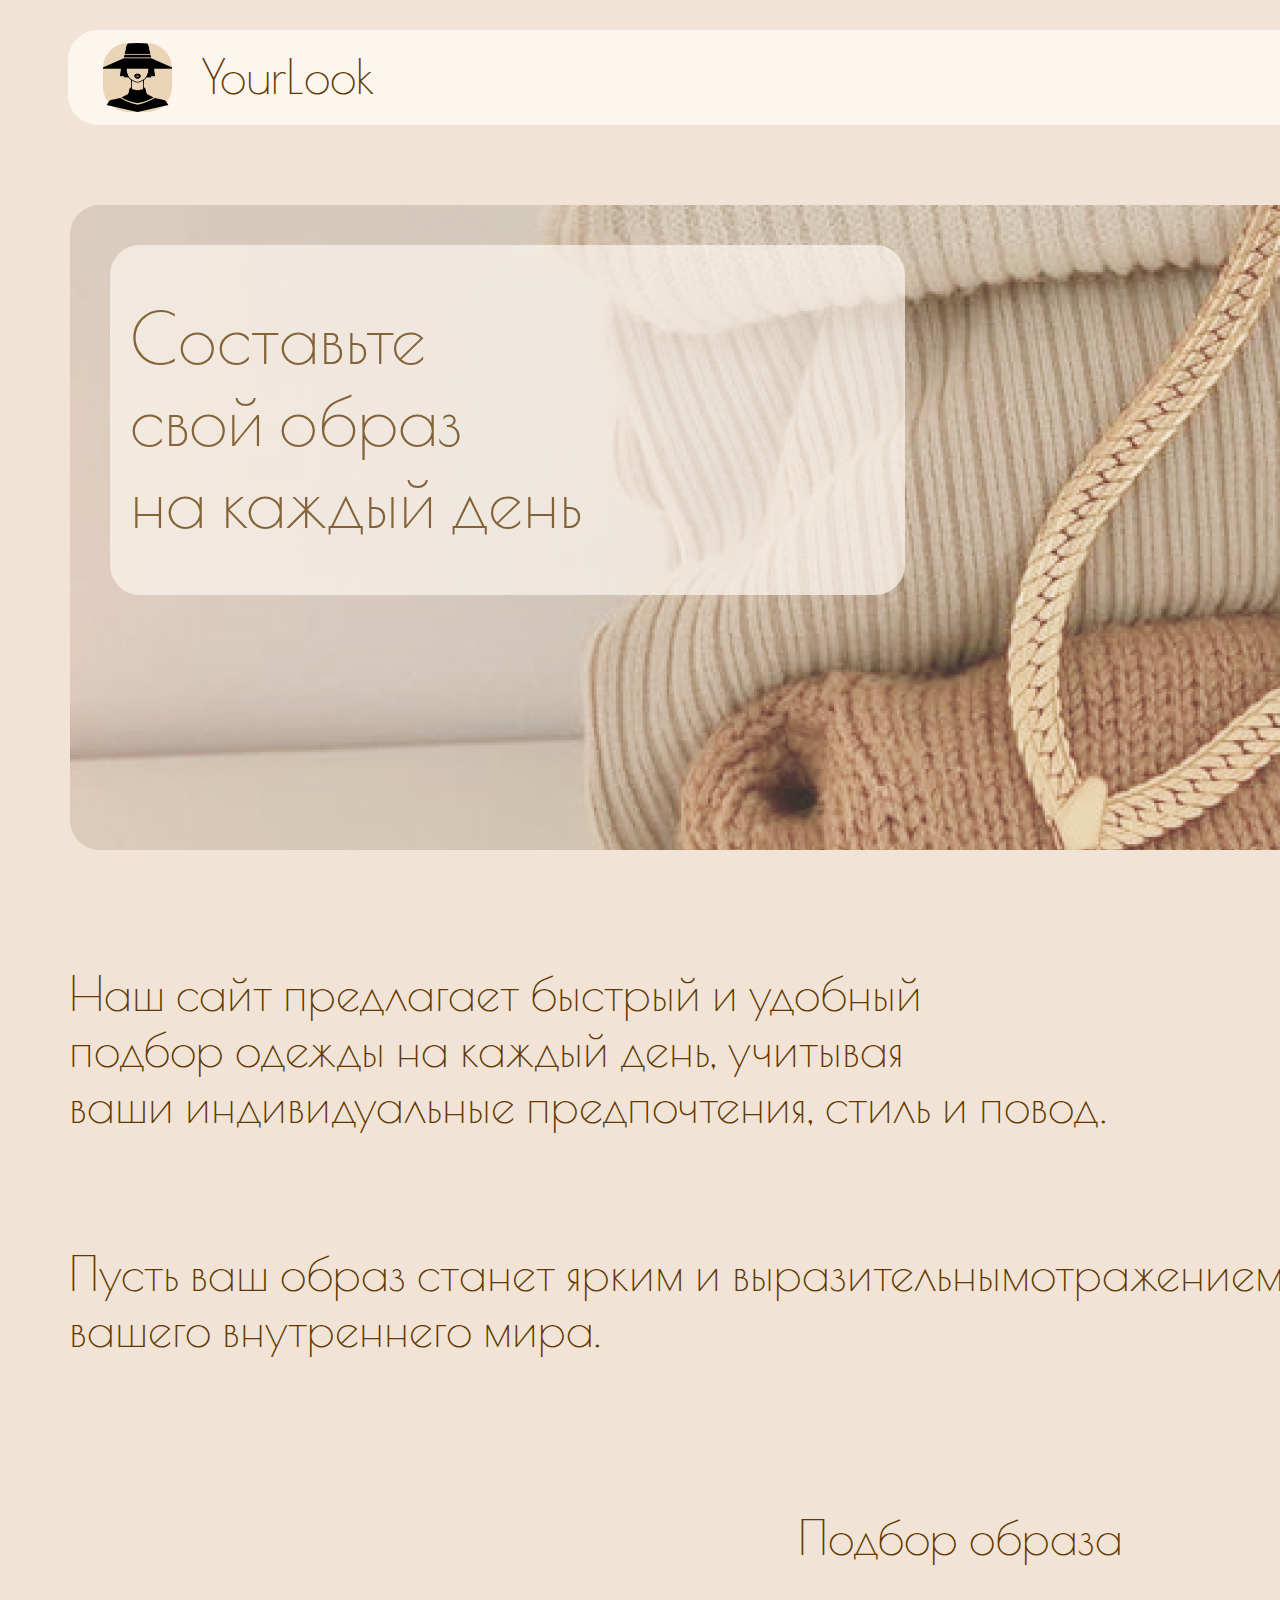
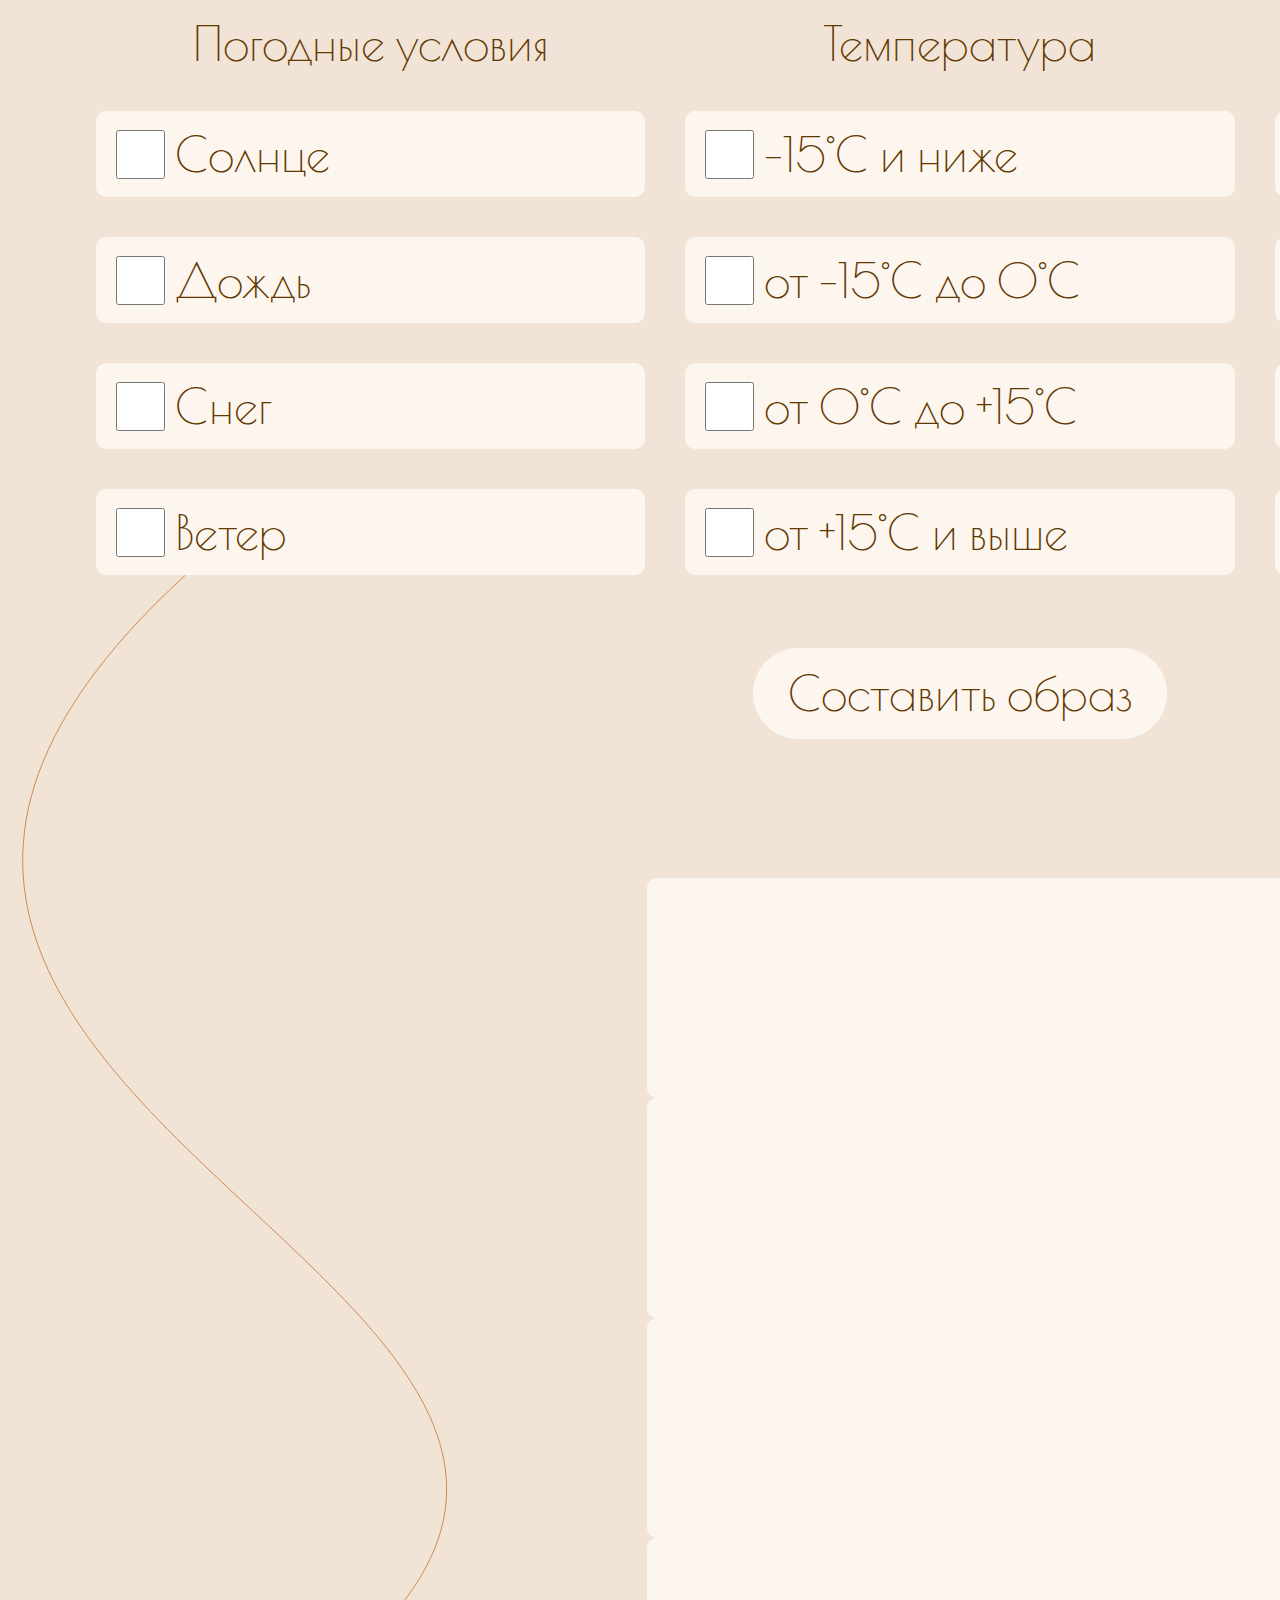
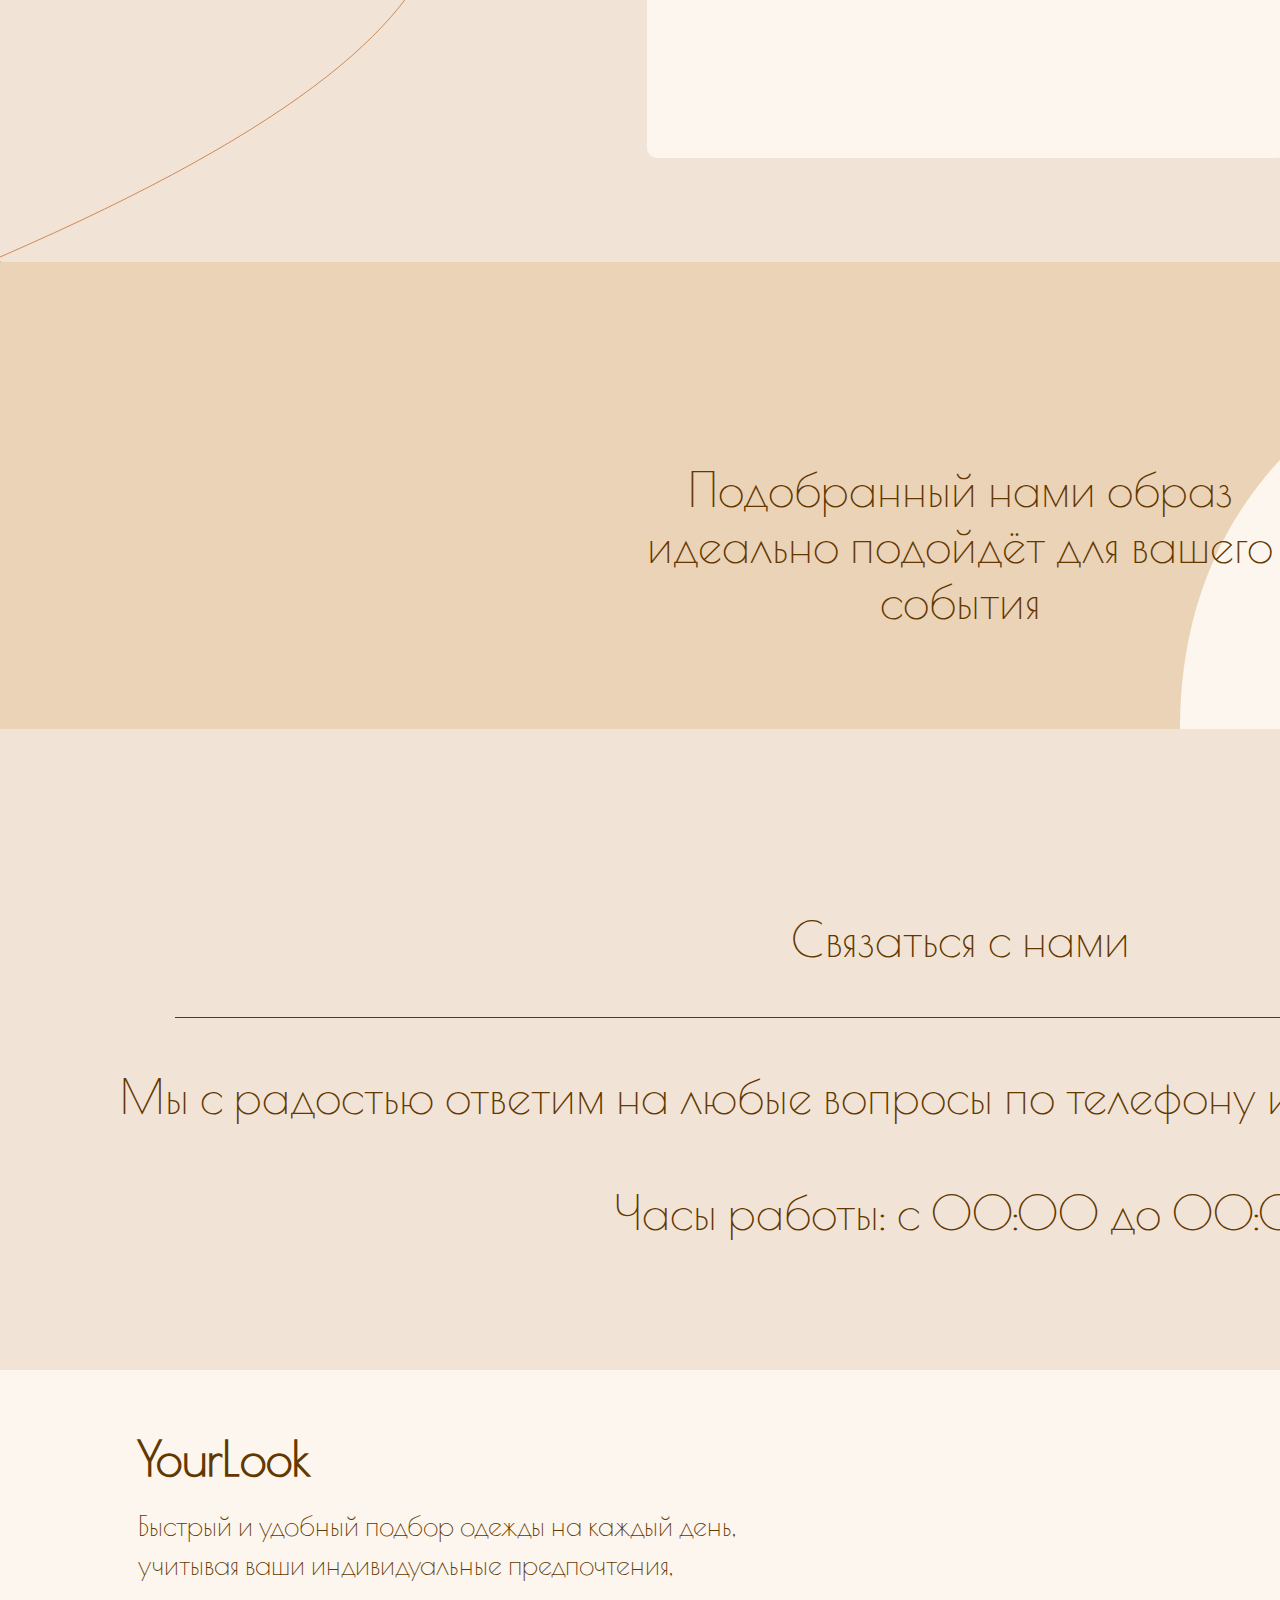
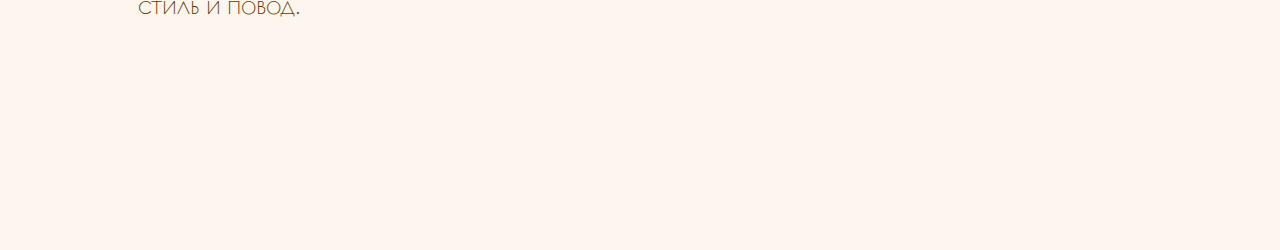
<file: index.html>
<!DOCTYPE html>
<html lang="ru">
<link href="https://fonts.googleapis.com/css2?family=Poiret+One:wght@400;700&display=swap" rel="stylesheet">
    <style>
      body {
         font-family: 'Poiret One', sans-serif;
     }
    </style>

<head>
    <meta charset="UTF-8">
    <meta name="viewport" content="width=device-width, initial-scale=1.0">
    <link rel="stylesheet" href="./index.css">
    <title>На каждый день</title>
</head>

<body>
    
    <div class="wrapper">
        <header class="header">
            <div class="left">
                <div class="square">
                    <img src="./moda.png" alt="Фото" height="69px" width="69px">
                </div>
                <div style="font-family: Poiret One, sans-serif; font-size: 48px; text-align: center; color: #633800; margin-top: 5px;">
                    <a href="index.html" style="text-decoration: none; color: #633800;">YourLook</a>
                </div>
            </div>
            
            <div class="right">
                <div class="image-container1" onclick="location.href='profile.html'">
                    <div class="rounded-rectangle">
                        <div style="font-family: Poiret One, sans-serif; font-size: 36px; text-align: center; color: #633800;">
                            <p>Профиль</p>
                        </div>
                    </div>
                </div>
            </div>
        </header>
        <div class="image-container2">
            <img class="photo" src="./glavnaya.png" alt="Фото">
            <div class="text-rectangle">
                <div style="white-space: pre-wrap; font-family: Poiret One, sans-serif; font-size: 70px; text-align: left; color: #633800;">
                    <p>Составьте<br>свой образ<br>на каждый день</p>
                </div>
            </div>
        </div>
        <header class="element">
            <div class="container">
                <div class="text" style="white-space: pre-wrap; font-family: Poiret One, sans-serif; font-size: 48px; text-align: left; color: #633800;">
                    <p>Наш сайт предлагает быстрый и удобный<br>подбор одежды на каждый день, учитывая<br>ваши индивидуальные предпочтения, стиль и повод.</p>
                    <p>Пусть ваш образ станет ярким и выразительным<r></r>отражением вашего внутреннего мира.</p>
                </div>
                <div class="image">
                    <img src="./veshalka.svg" alt="Фото" />
                </div>
            </div>
        </header>
        <div class="text_cen" style="white-space: pre-wrap; font-family: Poiret One, sans-serif; font-size: 48px; text-align: left; color: #633800;margin-bottom: 50px;">
            <p>Подбор образа</p>
        </div>
        <div class="container_tab">
            <div class="grid-container">
                <div class="grid-header">Погодные условия</div>
                <div class="grid-header">Температура</div>
                <div class="grid-header">Стиль</div>
                <div class="grid-item"> <input class="app__list-checkbox" type="checkbox">Солнце</div>
                <div class="grid-item"> <input class="app__list-checkbox" type="checkbox">-15°C и ниже</div>
                <div class="grid-item"> <input class="app__list-checkbox" type="checkbox">Спортивный</div>
                <div class="grid-item"> <input class="app__list-checkbox" type="checkbox">Дождь</div>
                <div class="grid-item"> <input class="app__list-checkbox" type="checkbox">от -15°C до 0°C</div>
                <div class="grid-item"> <input class="app__list-checkbox" type="checkbox">Классический</div>
                <div class="grid-item"> <input class="app__list-checkbox" type="checkbox">Снег</div>
                <div class="grid-item"> <input class="app__list-checkbox" type="checkbox">от 0°C до +15°C</div>
                <div class="grid-item"> <input class="app__list-checkbox" type="checkbox">Минимализм</div>
                <div class="grid-item"> <input class="app__list-checkbox" type="checkbox">Ветер</div>
                <div class="grid-item"> <input class="app__list-checkbox" type="checkbox">от +15°C и выше</div>
                <div class="grid-item"> <input class="app__list-checkbox" type="checkbox">Современный</div>
            </div>
        </div>

        <div class="container_vek">
            <div class="Vector1"><img src="./Vector 1.svg" alt="Фото" /></div>
            <div class="custom-block" style="white-space: pre-wrap; font-family: Poiret One, sans-serif; font-size: 48px; text-align: left; color: #633800;margin-bottom: 50px;">Составить образ</div>
            <div class="container_vibora">
                <div class="grid-con">
                    <div class="cell"> </div>
                    <div class="cell"> </div>
                    <div class="cell"> </div>
                    <div class="cell"> </div>
                </div>
            </div>
            <div class="Vector2"><img src="./Vector 2.svg" alt="Фото" /></div>
        </div>
        <div class="container-text">
            <img src="./блок с текстом.png" alt="Фото" class="image1" />
            <div class="verh-block">Подобранный нами образ идеально подойдёт для вашего события</div>

        </div>
        <div class="container-svyaz">
            <div class="text-block">Связаться с нами</div>
            <div class="line"></div>
            <div class="text-block">Мы с радостью ответим на любые вопросы по телефону или по электронной почте</div>
            <div class="text-block">Часы работы: с 00:00 до 00:01</div>
        </div>

        <footer class="footer">
            <div class="footer-container">
                <div class="footer-left">
                    <h2 class="footer-logo">YourLook</h2>
                    <p class="footer-description">
                        Быстрый и удобный подбор одежды на каждый день, учитывая ваши индивидуальные предпочтения, стиль и повод.
                    </p>
                </div>
                
                <div class="footer-right">
                    <ul class="footer-links">
                        <li><a href="index.html" class="footer-link">Главная</a></li>
                        <li><a href="clothes.html" class="footer-link">Одежда</a></li>
                        <li><a href="profile.html" class="footer-link">Профиль</a></li>
                        <li><a href="izbrannoe.html" class="footer-link">Избранное</a></li>
                        <li><a href="account.html" class="footer-link">Аккаунт</a></li>
                    </ul>
                </div>
            </div>
        </footer>

        
    </div>
</body>
</html>
</file>
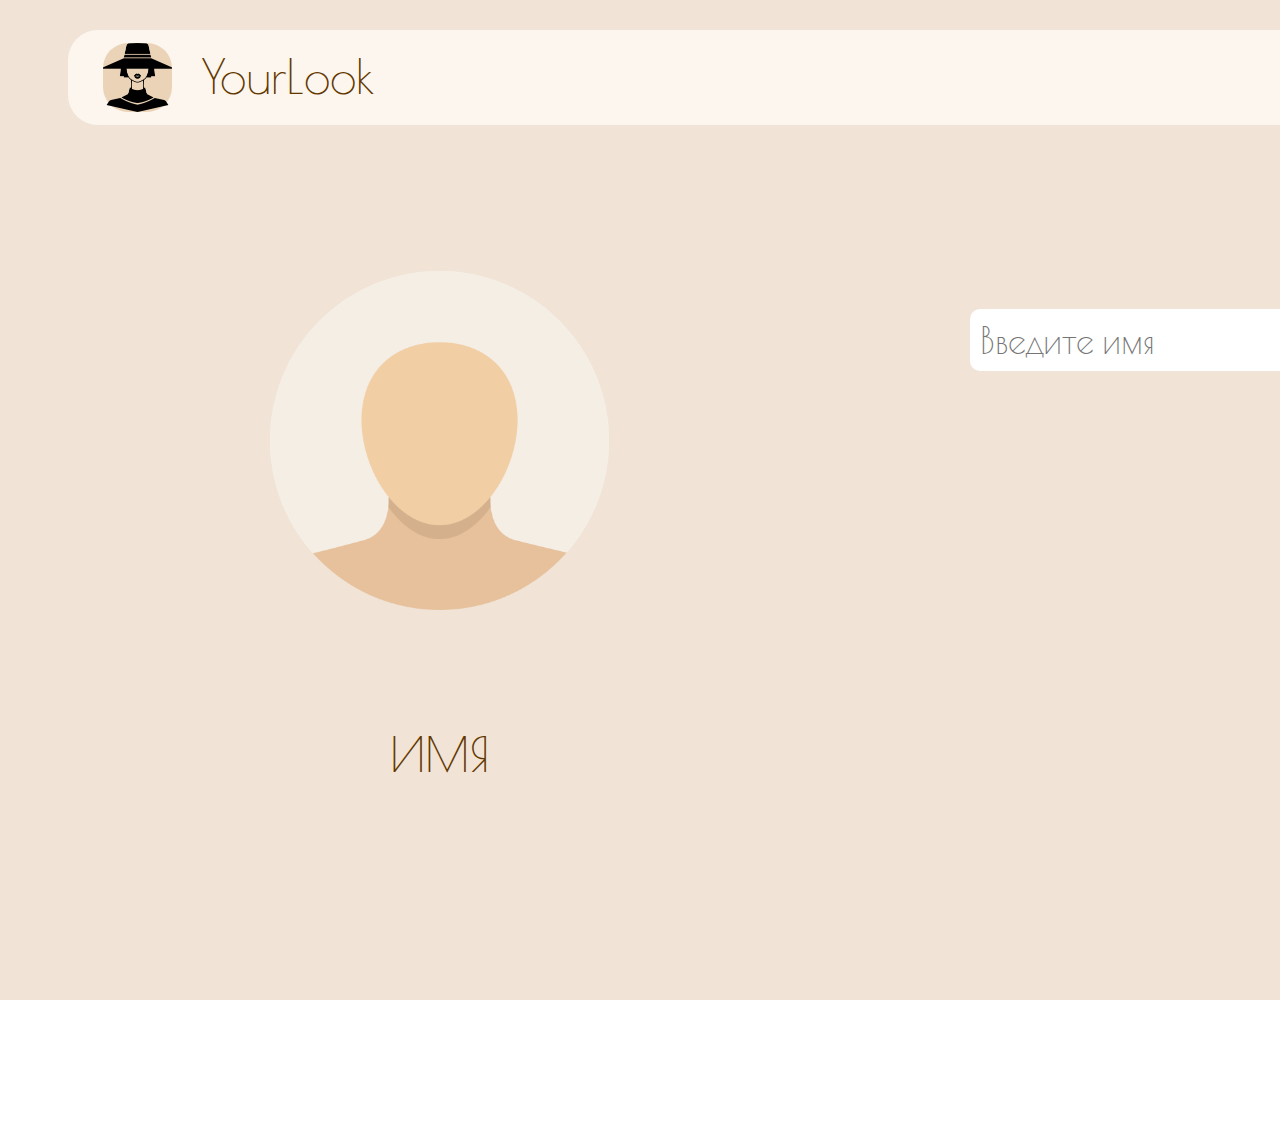
<file: account.html>
<!DOCTYPE html>
<html lang="ru">
<link href="https://fonts.googleapis.com/css2?family=Poiret+One:wght@400;700&display=swap" rel="stylesheet">
    <style>
      body {
         font-family: 'Poiret One', sans-serif;
     }
    </style>

<head>
    <meta charset="UTF-8">
    <meta name="viewport" content="width=device-width, initial-scale=1.0">
    <link rel="stylesheet" href="./account.css">
    <title>На каждый день</title>
</head>

<body>
    
    <div class="wrapper">
        <header class="header">
            <div class="left">
                <div class="square">
                    <img src="./moda.png" alt="Фото" height="69px" width="69px">
                </div>
                <div style="font-family: Poiret One, sans-serif; font-size: 48px; text-align: center; color: #633800; margin-top: 5px;">
                    <a href="index.html" style="text-decoration: none; color: #633800;">YourLook</a>
                </div>
            </div>
            
            <div class="right">
                <div class="image-container1" onclick="location.href='profile.html'">
                    <div class="rounded-rectangle">
                        <div style="font-family: Poiret One, sans-serif; font-size: 36px; text-align: center; color: #633800;">
                            <p>Профиль</p>
                        </div>
                    </div>
                </div>
            </div>
        </header>
        <div class="container-profile">
            <div class="left-pro">
                <div class="circle">
                    <img src="./ava.webp" alt="Фото" width="339px" height="339">
                    <div class="text-pro">
                        <p id="nameDisplay">ИМЯ</p> 
                    </div>
                    
                </div>
            </div>
            <div class="right-pro">
                <div class="app">
                    <div class="app__controls">
                        <input type="text" id="nameInput" class="app__controls-input" placeholder="Введите имя">
                        <button id="saveButton" class="app__controls-button">Сохранить</button>
                    </div>
                </div>
            </div>
        </div>
    </div>
</body>
</html>
</file>
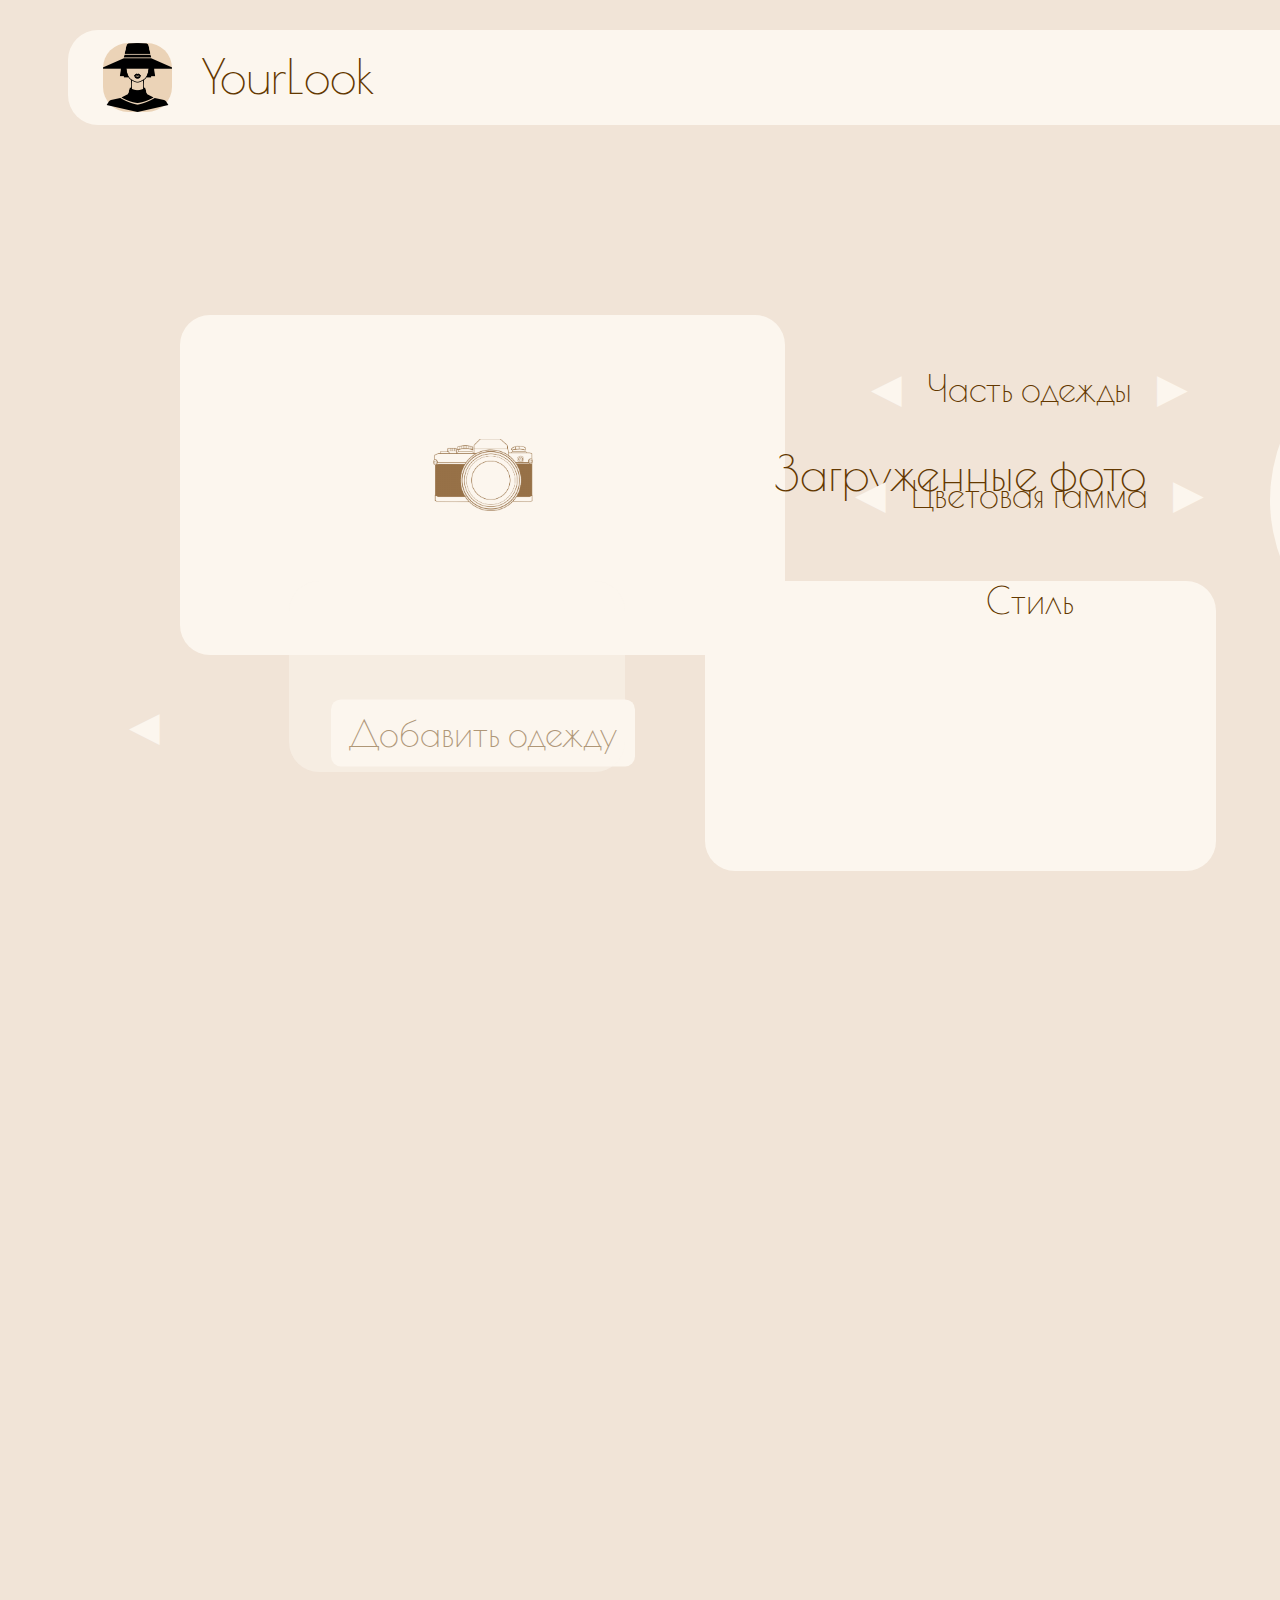
<file: clothes.html>
<!DOCTYPE html>
<html lang="ru">
<head>
    <meta charset="UTF-8">
    <meta name="viewport" content="width=device-width, initial-scale=1.0">
    <link href="https://fonts.googleapis.com/css2?family=Poiret+One:wght@400;700&display=swap" rel="stylesheet">
    <link rel="stylesheet" href="./clothes.css">
    <title>На каждый день</title>
    <style>
        body {
            font-family: 'Poiret One', sans-serif;
        }
    </style>
</head>

<body>
    <div class="wrapper">
        <header class="header">
            <div class="left">
                <div class="square">
                    <img src="./moda.png" alt="Фото" height="69px" width="69px">
                </div>
                <div style="font-family: Poiret One, sans-serif; font-size: 48px; text-align: center; color: #633800; margin-top: 5px;">
                    <a href="index.html" style="text-decoration: none; color: #633800;">YourLook</a>
                </div>
            </div>
            
            <div class="right">
                <div class="image-container1" onclick="location.href='profile.html'">
                    <div class="rounded-rectangle">
                        <div style="font-family: Poiret One, sans-serif; font-size: 36px; text-align: center; color: #633800;">
                            <p>Профиль</p>
                        </div>
                    </div>
                </div>
            </div>
        </header>

        <div class="grid-container">
            <div class="left-pro">
                <div class="rectangle_1">
                    <img src="./0_c1902_8e4cdf84_orig.png" alt="Фото" class="image" width="100px">
                    <div class="text-pro">
                        <p>Добавить одежду</p>
                    </div>
                </div>
            </div>
            <div class="strelki">
                <div class="selection-block" id="clothes-block">
                    <button class="arrow left1" onclick="prevItem('clothes')">&#9664;</button>
                    <div class="selection" id="selection-clothes">Часть одежды</div>
                    <button class="arrow right1" onclick="nextItem('clothes')">&#9654;</button>
                </div>
                <div class="selection-block" id="color-block">
                    <button class="arrow left1" onclick="prevItem('color')">&#9664;</button>
                    <div class="selection" id="selection-color">Цветовая гамма</div>
                    <button class="arrow right1" onclick="nextItem('color')">&#9654;</button>
                </div>
                <div class="selection-block" id="style-block">
                    <button class="arrow left1" onclick="prevItem('style')">&#9664;</button>
                    <div class="selection" id="selection-style">Стиль</div>
                    <button class="arrow right1" onclick="nextItem('style')">&#9654;</button>
                </div>
            </div>
            <div class="container-oval">
                <div class="oval">
                    <p class="oval-text">Здесь вы можете добавить свою одежду и отнести её к определённой категории, чтобы наш составитель нарядов смог наиболее точно подобрать вам подходящий образ.</p>
                </div>
            </div>
        </div>
        <div class="grid-center-vibor">
            <div class="text_cen" style="white-space: pre-wrap; font-family: Poiret One, sans-serif; font-size: 48px; text-align: left; color: #633800;margin-bottom: 50px;">
                <p>Загруженные фото</p>
            </div>
            <div class="image-carousel">
                <button class="arrow left2" onclick="prevItem('photo')" aria-label="Предыдущее изображение">&#9664;</button>
                <div class="image-container-foto">
                    <div class="rectang-foto" style="background-color: #FCF6EE;"></div> 
                    <div class="rectang-foto active" style="background-color: #FCF6EE;"></div>
                    <div class="rectang-foto" style="background-color: #FCF6EE;"></div>
                </div>
                <button class="arrow right2" onclick="nextItem('photo')" aria-label="Следующее изображение">&#9654;</button>
            </div>
        </div>



        <script src="./closer.js"></script> 
    </div>
</body>
</html>
</file>
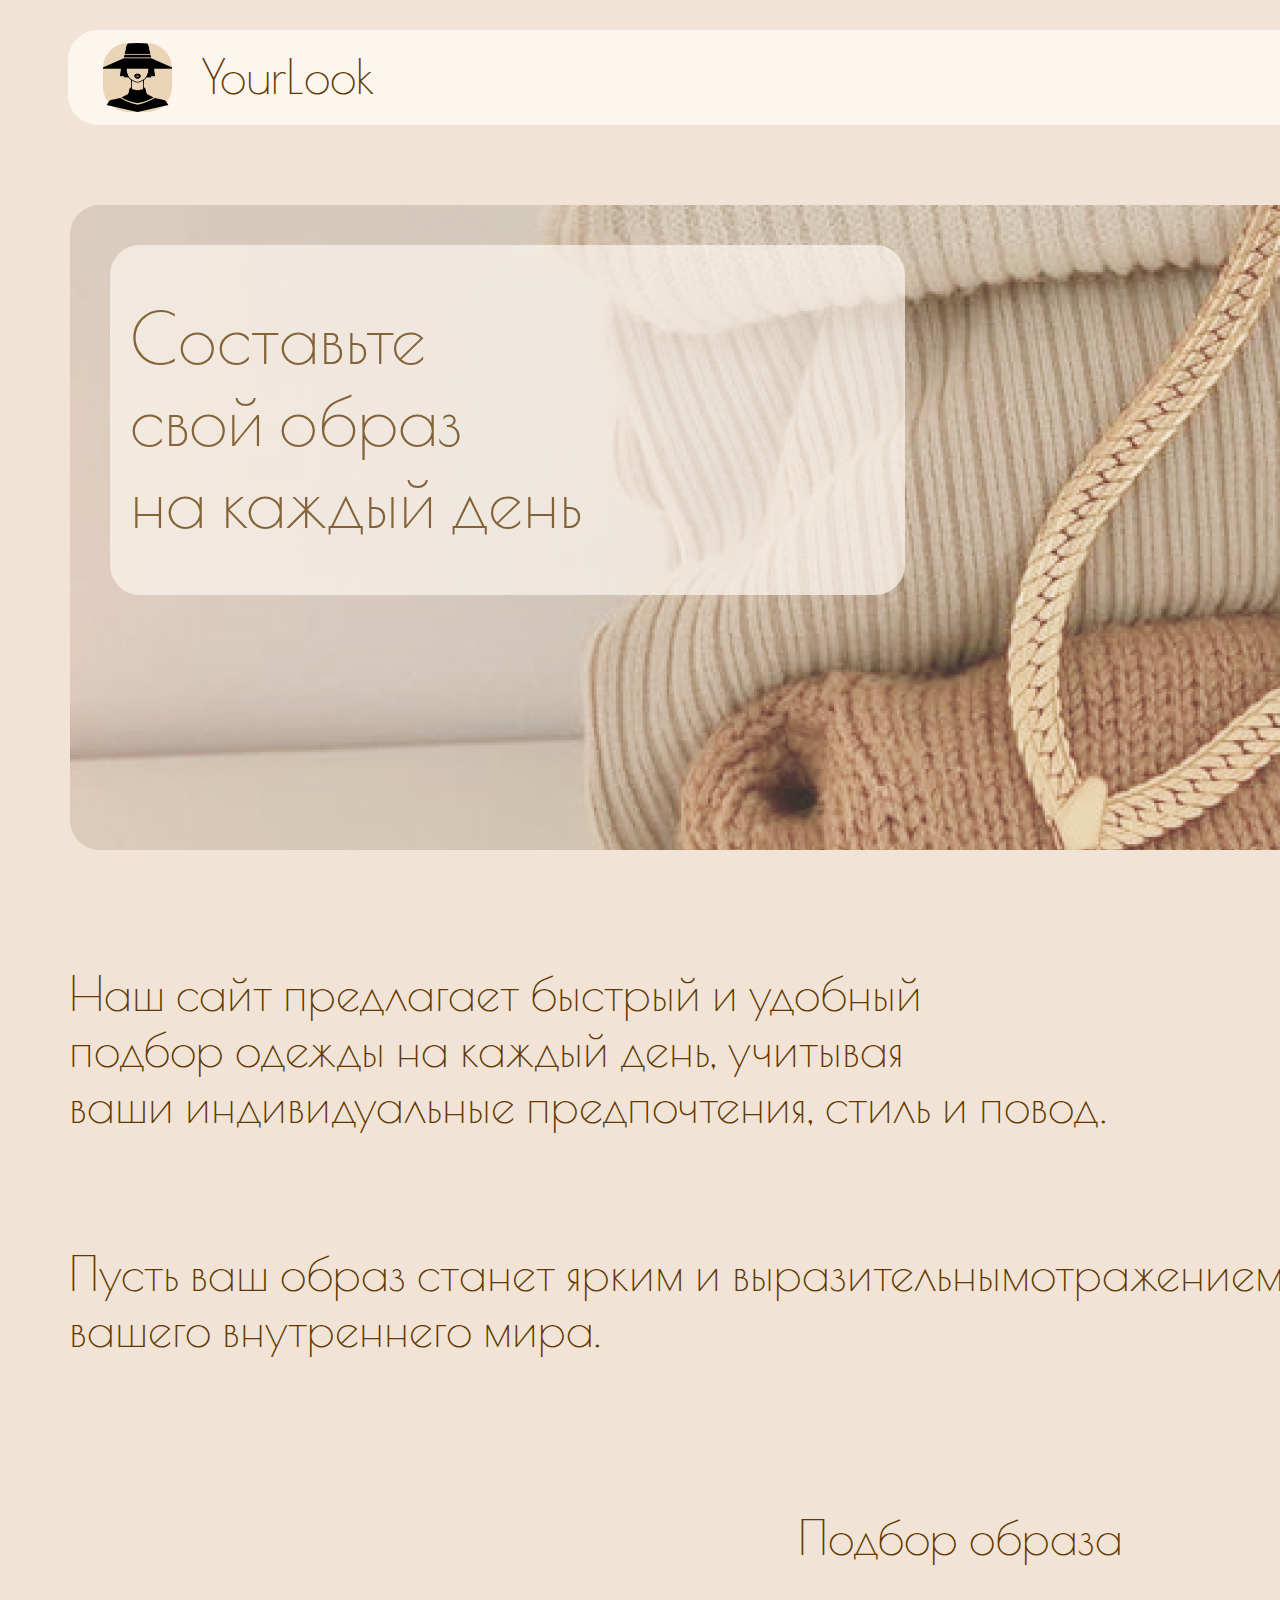
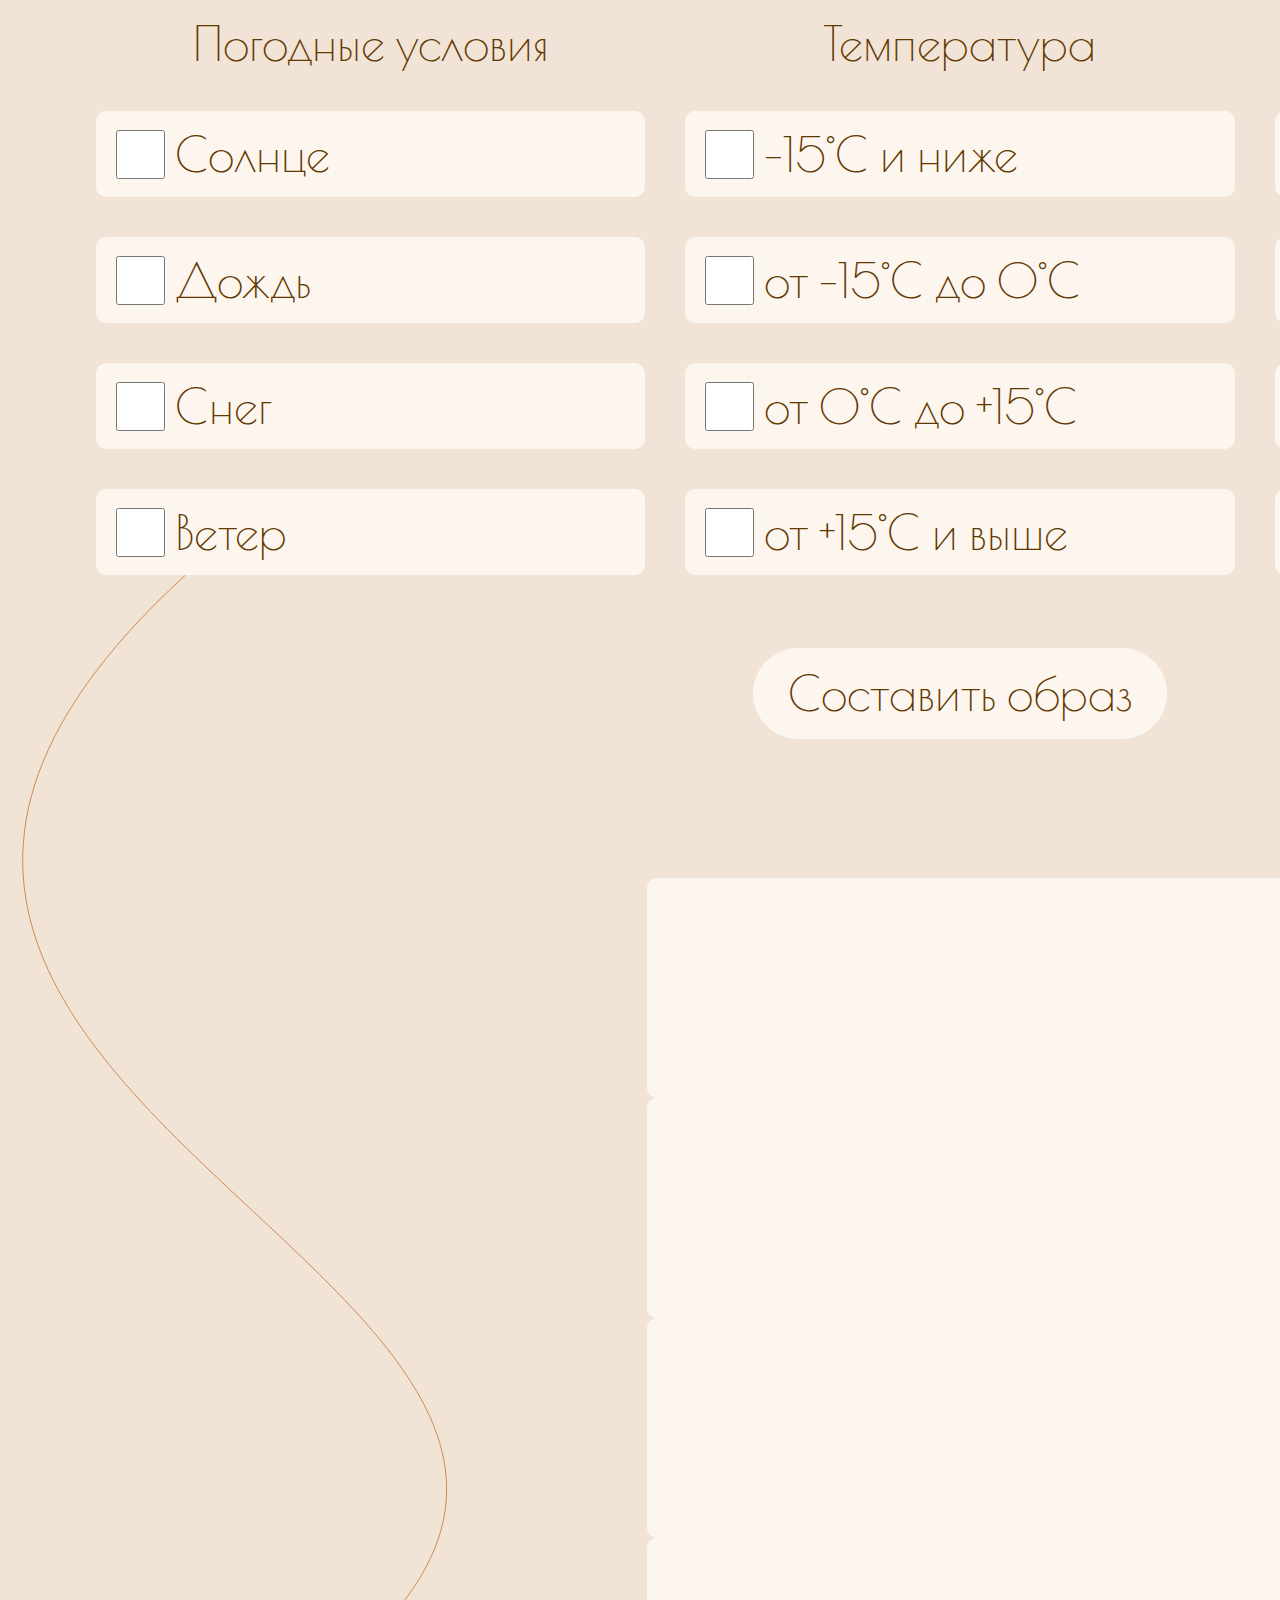
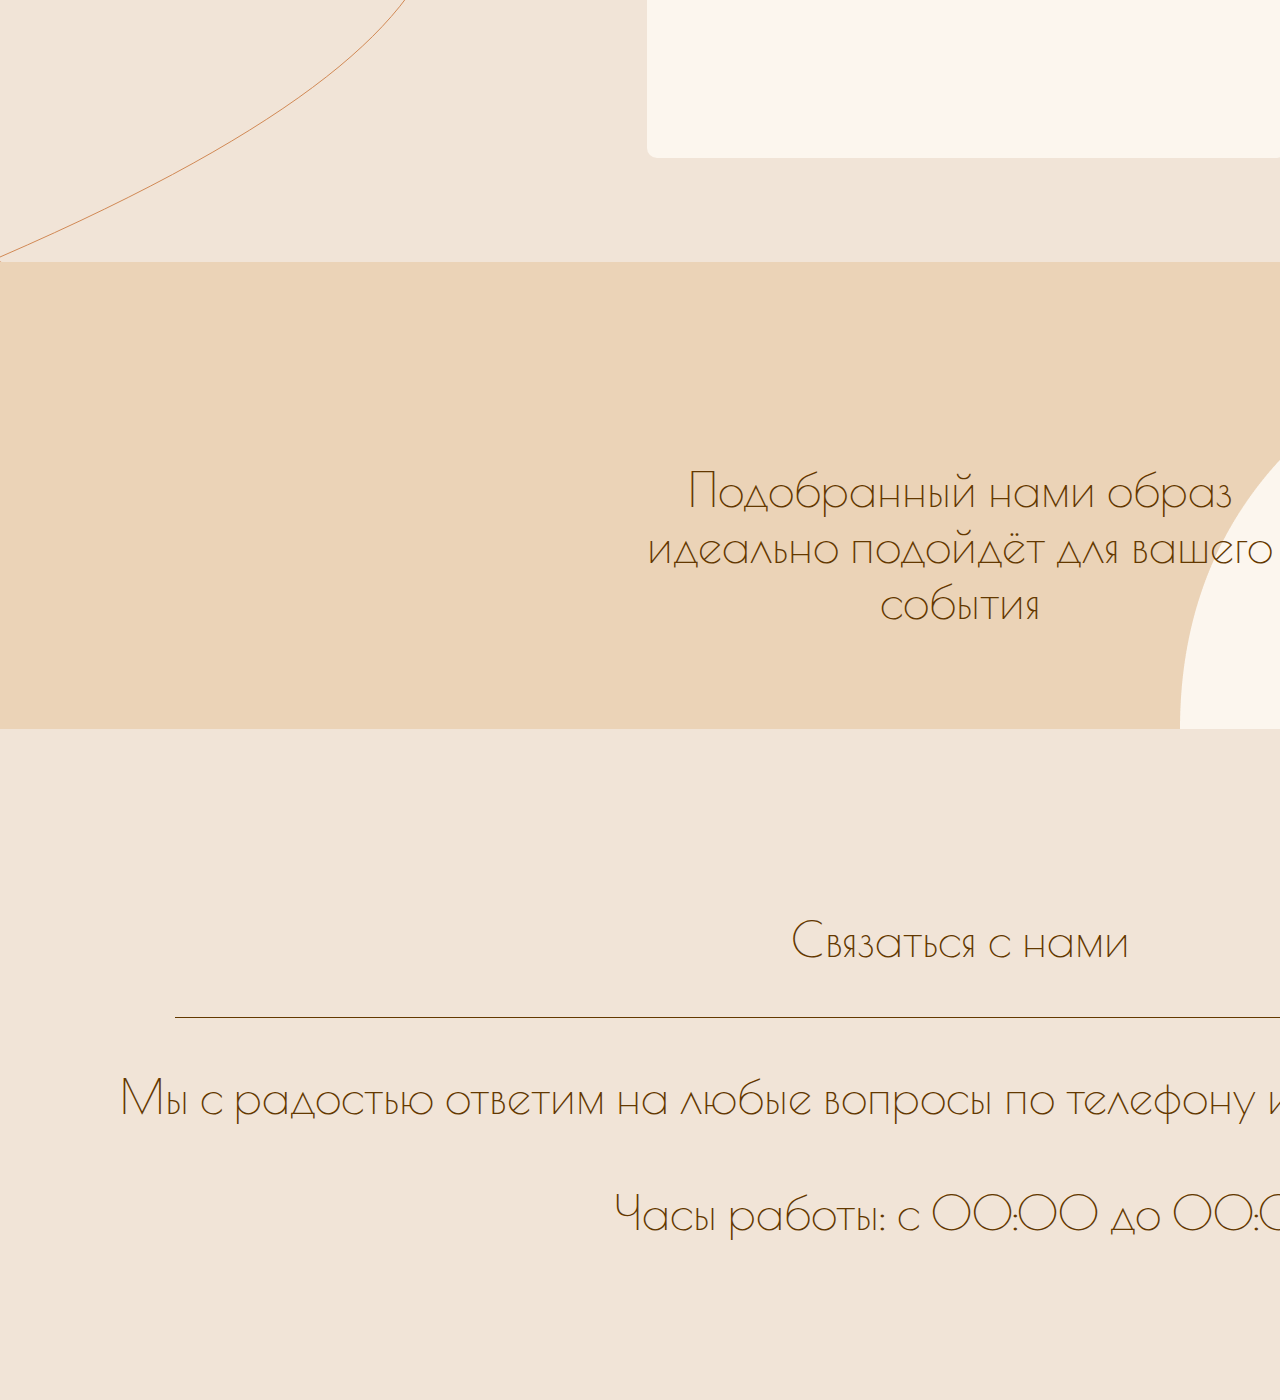
<file: glavnaya.html>
<!DOCTYPE html>
<html lang="ru">
<link href="https://fonts.googleapis.com/css2?family=Poiret+One:wght@400;700&display=swap" rel="stylesheet">
    <style>
      body {
         font-family: 'Poiret One', sans-serif;
     }
    </style>

<head>
    <meta charset="UTF-8">
    <meta name="viewport" content="width=device-width, initial-scale=1.0">
    <link rel="stylesheet" href="./glavnaya.css">
    <title>На каждый день</title>
</head>

<body>
    
    <div class="wrapper">
        <header class="header">
            <div class="left">
                <div class="square">
                    <img src="./moda.png" alt="Фото" height="69px" width="69px">
                </div>
                <div style="font-family: Poiret One, sans-serif; font-size: 48px; text-align: center; color: #633800; margin-top: 5px;">
                    <a href="glavnaya.html" style="text-decoration: none; color: #633800;">YourLook</a>
                </div>
            </div>
            
            <div class="right">
                <div class="image-container1" onclick="location.href='profile.html'">
                    <div class="rounded-rectangle">
                        <div style="font-family: Poiret One, sans-serif; font-size: 36px; text-align: center; color: #633800;">
                            <p>Профиль</p>
                        </div>
                    </div>
                </div>
            </div>
        </header>
        <div class="image-container2">
            <img class="photo" src="./glavnaya.png" alt="Фото">
            <div class="text-rectangle">
                <div style="white-space: pre-wrap; font-family: Poiret One, sans-serif; font-size: 70px; text-align: left; color: #633800;">
                    <p>Составьте<br>свой образ<br>на каждый день</p>
                </div>
            </div>
        </div>
        <header class="element">
            <div class="container">
                <div class="text" style="white-space: pre-wrap; font-family: Poiret One, sans-serif; font-size: 48px; text-align: left; color: #633800;">
                    <p>Наш сайт предлагает быстрый и удобный<br>подбор одежды на каждый день, учитывая<br>ваши индивидуальные предпочтения, стиль и повод.</p>
                    <p>Пусть ваш образ станет ярким и выразительным<r></r>отражением вашего внутреннего мира.</p>
                </div>
                <div class="image">
                    <img src="./veshalka.svg" alt="Фото" />
                </div>
            </div>
        </header>
        <div class="text_cen" style="white-space: pre-wrap; font-family: Poiret One, sans-serif; font-size: 48px; text-align: left; color: #633800;margin-bottom: 50px;">
            <p>Подбор образа</p>
        </div>
        <div class="container_tab">
            <div class="grid-container">
                <div class="grid-header">Погодные условия</div>
                <div class="grid-header">Температура</div>
                <div class="grid-header">Стиль</div>
                <div class="grid-item"> <input class="app__list-checkbox" type="checkbox">Солнце</div>
                <div class="grid-item"> <input class="app__list-checkbox" type="checkbox">-15°C и ниже</div>
                <div class="grid-item"> <input class="app__list-checkbox" type="checkbox">Спортивный</div>
                <div class="grid-item"> <input class="app__list-checkbox" type="checkbox">Дождь</div>
                <div class="grid-item"> <input class="app__list-checkbox" type="checkbox">от -15°C до 0°C</div>
                <div class="grid-item"> <input class="app__list-checkbox" type="checkbox">Классический</div>
                <div class="grid-item"> <input class="app__list-checkbox" type="checkbox">Снег</div>
                <div class="grid-item"> <input class="app__list-checkbox" type="checkbox">от 0°C до +15°C</div>
                <div class="grid-item"> <input class="app__list-checkbox" type="checkbox">Минимализм</div>
                <div class="grid-item"> <input class="app__list-checkbox" type="checkbox">Ветер</div>
                <div class="grid-item"> <input class="app__list-checkbox" type="checkbox">от +15°C и выше</div>
                <div class="grid-item"> <input class="app__list-checkbox" type="checkbox">Современный</div>
            </div>
        </div>

        <div class="container_vek">
            <div class="Vector1"><img src="./Vector 1.svg" alt="Фото" /></div>
            <div class="custom-block" style="white-space: pre-wrap; font-family: Poiret One, sans-serif; font-size: 48px; text-align: left; color: #633800;margin-bottom: 50px;">Составить образ</div>
            <div class="container_vibora">
                <div class="grid-con">
                    <div class="cell"> </div>
                    <div class="cell"> </div>
                    <div class="cell"> </div>
                    <div class="cell"> </div>
                </div>
            </div>
            <div class="Vector2"><img src="./Vector 2.svg" alt="Фото" /></div>
        </div>
        <div class="container-text">
            <img src="./блок с текстом.png" alt="Фото" class="image1" />
            <div class="verh-block">Подобранный нами образ идеально подойдёт для вашего события</div>

        </div>
        <div class="container-svyaz">
            <div class="text-block">Связаться с нами</div>
            <div class="line"></div>
            <div class="text-block">Мы с радостью ответим на любые вопросы по телефону или по электронной почте</div>
            <div class="text-block">Часы работы: с 00:00 до 00:01</div>
        </div>
    </div>
</body>
</html>
</file>
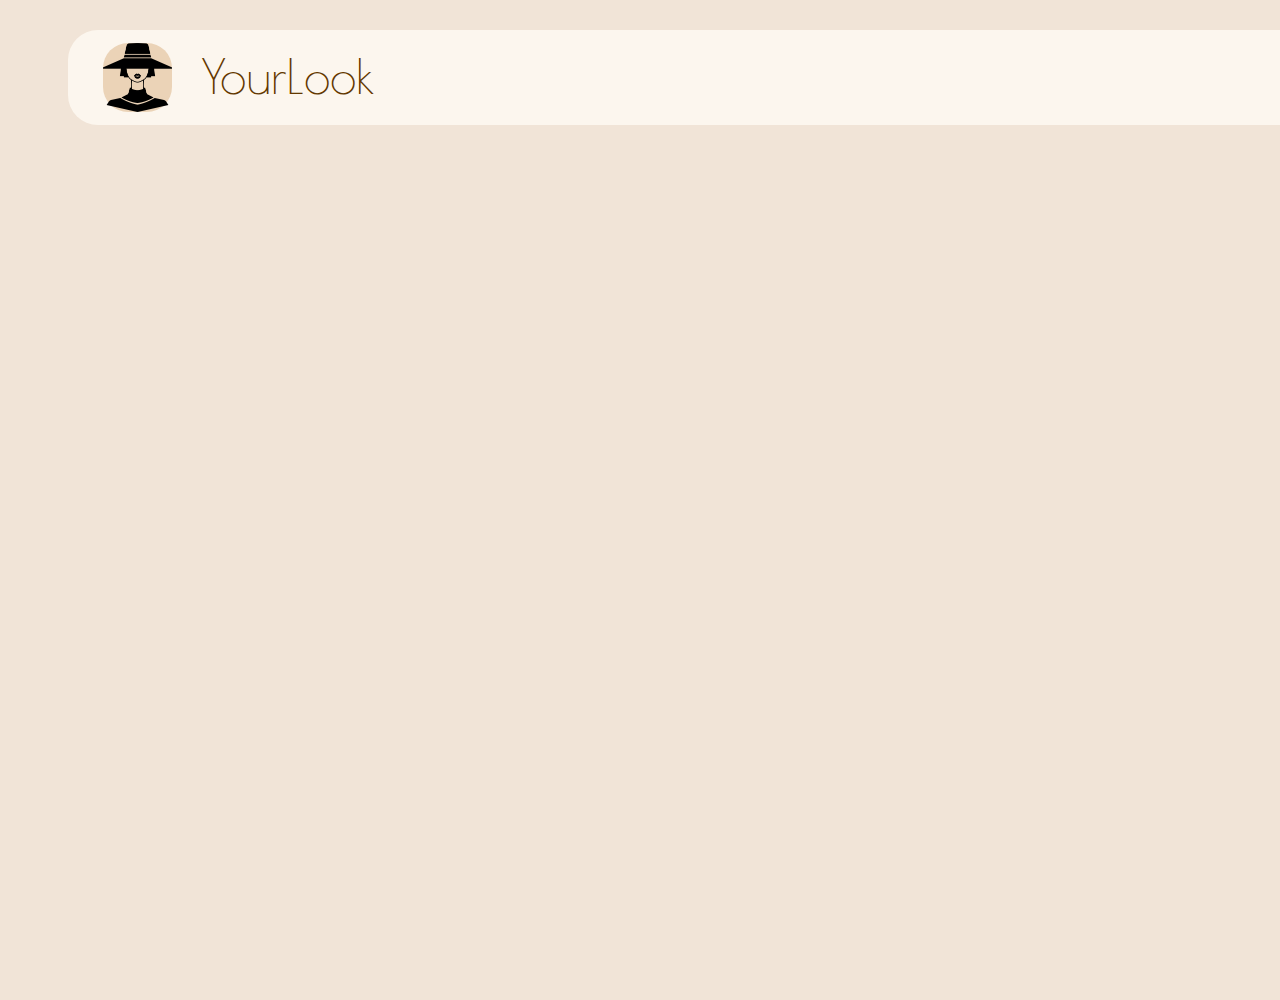
<file: izbrannoe.html>
<!DOCTYPE html>
<html lang="ru">
<link href="https://fonts.googleapis.com/css2?family=Poiret+One:wght@400;700&display=swap" rel="stylesheet">
    <style>
      body {
         font-family: 'Poiret One', sans-serif;
     }
    </style>

<head>
    <meta charset="UTF-8">
    <meta name="viewport" content="width=device-width, initial-scale=1.0">
    <link rel="stylesheet" href="./izbrannoe.css">
    <title>На каждый день</title>
</head>

<body>
    
    <div class="wrapper">
        <header class="header">
            <div class="left">
                <div class="square">
                    <img src="./moda.png" alt="Фото" height="69px" width="69px">
                </div>
                <div style="font-family: Poiret One, sans-serif; font-size: 48px; text-align: center; color: #633800; margin-top: 5px;">
                    <a href="index.html" style="text-decoration: none; color: #633800;">YourLook</a>
                </div>
            </div>
            
            <div class="right">
                <div class="image-container1" onclick="location.href='profile.html'">
                    <div class="rounded-rectangle">
                        <div style="font-family: Poiret One, sans-serif; font-size: 36px; text-align: center; color: #633800;">
                            <p>Профиль</p>
                        </div>
                    </div>
                </div>
            </div>
        </header>

            
        
    </div>
</body>
        
</html>
</file>
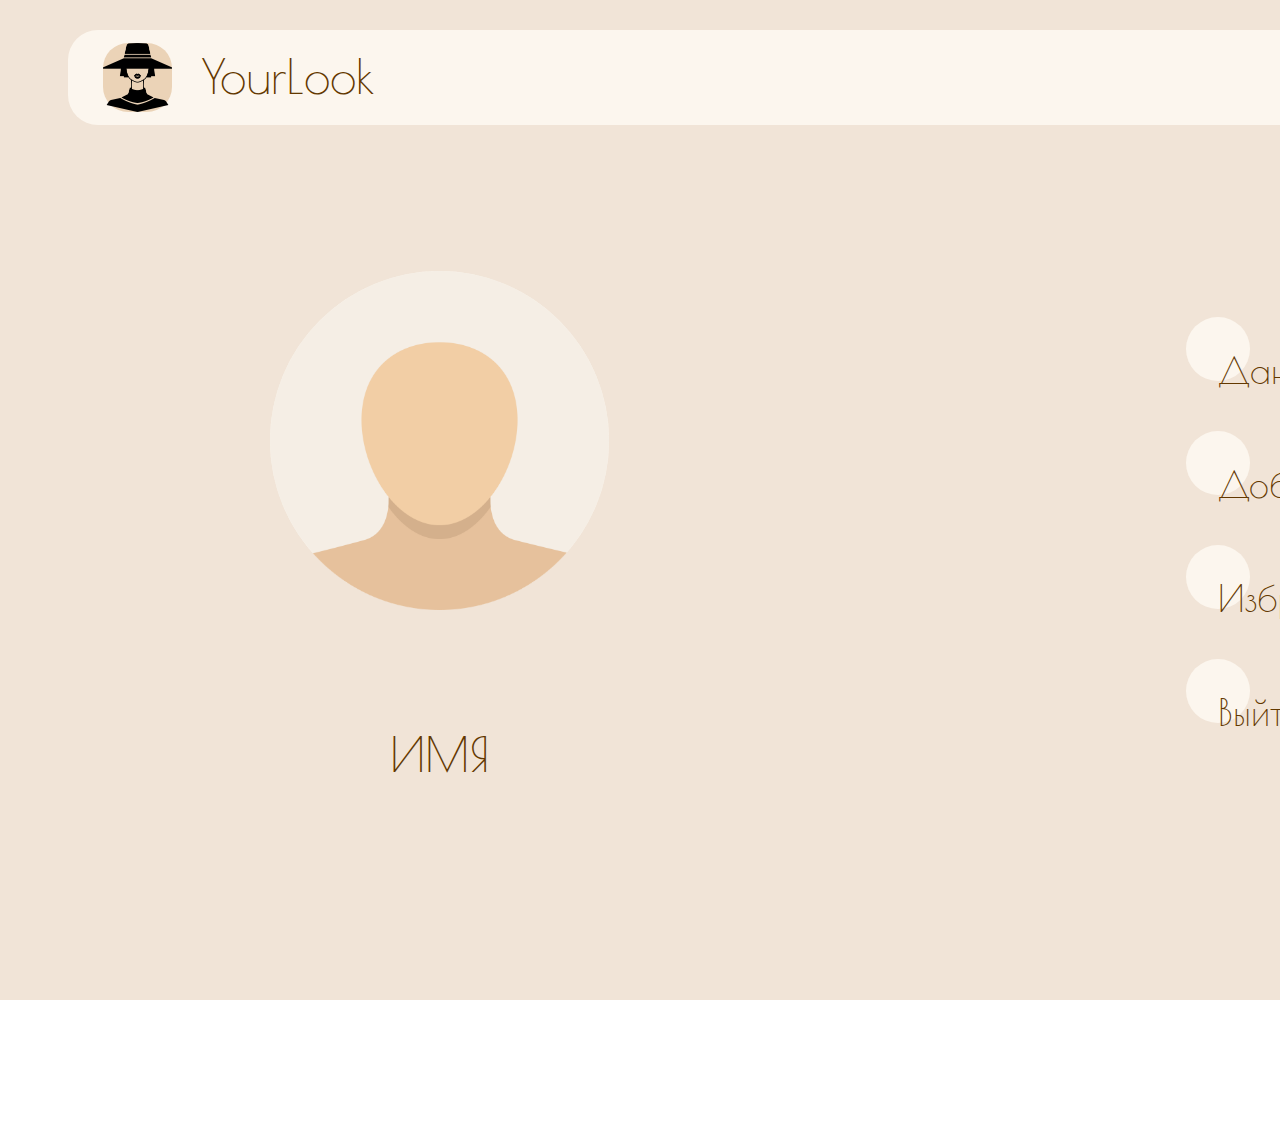
<file: profile.html>
<!DOCTYPE html>
<html lang="ru">
<link href="https://fonts.googleapis.com/css2?family=Poiret+One:wght@400;700&display=swap" rel="stylesheet">
    <style>
      body {
         font-family: 'Poiret One', sans-serif;
     }
    </style>

<head>
    <meta charset="UTF-8">
    <meta name="viewport" content="width=device-width, initial-scale=1.0">
    <link rel="stylesheet" href="./profile.css">
    <title>На каждый день</title>
</head>

<body>
    
    <div class="wrapper">
        <header class="header">
            <div class="left">
                <div class="square">
                    <img src="./moda.png" alt="Фото" height="69px" width="69px">
                </div>
                <div style="font-family: Poiret One, sans-serif; font-size: 48px; text-align: center; color: #633800; margin-top: 5px;">
                    <a href="index.html" style="text-decoration: none; color: #633800;">YourLook</a>
                </div>
            </div>
            
            <div class="right">
                <div class="image-container1" onclick="location.href='profile.html'">
                    <div class="rounded-rectangle">
                        <div style="font-family: Poiret One, sans-serif; font-size: 36px; text-align: center; color: #633800;">
                            <p>Профиль</p>
                        </div>
                    </div>
                </div>
            </div>
        </header>
        <div class="container-profile">
            <div class="left-pro">
                <div class="circle">
                    <img src="./ava.webp" alt="Фото" width="339px" height="339">
                    <div class="text-pro">
                        <p>ИМЯ</p>
                    </div>
                </div>
            </div>
            <div class="right-pro">
                <div class="circle-container">
                    <div class="circle2" onclick="location.href='account.html'">
                        <span>Данные аккаунта</span>
                    </div>
                    <div class="circle2" onclick="location.href='clothes.html'">
                        <span>Добавить одежду</span>
                    </div>
                    <div class="circle2"onclick="location.href='izbrannoe.html'">
                        <span>Избранные образы</span>
                    </div>
                    <div class="circle2" onclick="location.href='glavnaya.html'">
                        <span>Выйти</span>
                    </div>
                </div>
            </div>
        </div>
    </div>
</body>
</html>
</file>
<file: index.css>
.wrapper {
    width: 1920px;
    height: 4600px;
    margin: 0 auto;
    background-color: #F1E4D7;
    padding-top: 10px;
}    

.header {
    width: 1784px; /* Ширина меньше ширины родителя */
    height: 95px;
    display: flex;
    align-items: center; /* Вертикальное выравнивание элементов по центру */
    background-color: #FCF6EE;
    border-radius: 30px;  
    margin: 20px auto; /* Отступ сверху и центрирование по горизонтали */
}

.left {
    display: flex;
    gap: 30px; /* Промежуток между элементами */
}

.square {
    margin-left: 35px; /* Отступ слева для элемента */
    width: 69px; /* Ширина элемента */
    height: 69px; /* Высота элемента */
    background: #EBD3B7; /* Цвет фона */
    border-radius: 25px; /* Закругленные углы */
}

.right {
    display: flex; /* Создает флекс-контейнер */
    align-items: center; /* Центрирует элементы по вертикали внутри контейнера */
    justify-content: flex-end; /* Выравнивание элементов по правому краю контейнера */
    margin-left: 1130px; /* Устанавливаем отступ между левым краем header и rounded-rectangle */
}

.rounded-rectangle {
    width: 293px; /* Ширина прямоугольника */
    height: 52px; /* Высота прямоугольника */
    background-color: #EBD3B7; /* Цвет фона */
    border-radius: 10px; /* Закругленные углы */
    margin: 0;
    cursor: pointer; 
    
}

.image-container1 {
    position: relative; /* Устанавливает контекст для абсолютного позиционирования */
    margin: 0;
    transition: background-color 0.3s ease; /* Плавный переход цвета */
    border-radius: 10px; /* Закругленные углы */
}

.rounded-rectangle :hover {
    position: relative; /* Устанавливает контекст для абсолютного позиционирования */
    margin: 0;
    background-color:  #FCF6EE; /* Изменяем цвет фона при наведении */
    border-radius: 10px; /* Закругленные углы */
    opacity: 0.95;

}

.image-container1  :hover {
    position: relative; /* Устанавливает контекст для абсолютного позиционирования */
    margin: 0;
    background-color:  #FCF6EE; /* Изменяем цвет фона при наведении */
    border-radius: 10px; /* Закругленные углы */
    opacity: 0.95;
}

.image-container2 {
    position: relative; /* Устанавливает контекст для абсолютного позиционирования */
    margin: 0;
}

.photo {
    margin-top: 60px;
    margin-left: 70px;
    width: 1784px; /* Ширина изображения */
    height: 645px; /* Высота изображения */
}

.text-rectangle {
    padding-left: 20px;
    position: absolute; /* Абсолютное позиционирование относительно контейнера */
    top: 100px; /* Расстояние от верхней границы контейнера */
    left: 110px; /* Расстояние от левой границы контейнера */
    width: 795px; /* Ширина прямоугольника с текстом */
    height: 350px; /* Высота прямоугольника с текстом */
    background-color: #FCF6EE; /* Полупрозрачный белый цвет фона */
    border-radius: 30px; /* Закругленные углы */
    display: flex; /* Используем Flexbox для центрирования текста внутри прямоугольника */
    justify-content: left; /* Центрируем текст по горизонтали */
    align-items: center; /* Центрируем текст по вертикали */
    opacity: 70%;
}

* {
    margin: 0; 
    padding: 0; 
    box-sizing: border-box;
}

.element {
    display: flex; /* Используем Flexbox для выравнивания элементов */
    align-items: center; /* Выравниваем элементы по центру по вертикали */
}

.container {
    display: flex; /* Создаем контейнер для Flexbox */
}

.text {
    margin-left: 69px;
    margin-right: 20px; /* Отступ между текстом и изображением */
}

.image img {
    margin-top: 69px;
    margin-right: 69px;
    height: auto; /* Сохраняем пропорции изображения */
    width: 421px;
    height: 466.38px;
}

.text_cen {
    display: flex; /* Включаем Flexbox */
    margin-top: 40px;
    margin-left: 798px;
}

.container_tab {
    width: 90%; /* Устанавливаем ширину контейнера */
    margin: 0 auto; /* Центрируем контейнер */
}

.grid-container {
    display: grid;
    grid-template-columns: repeat(3, 1fr); /* Три равные колонки */
    gap: 40px; /* Промежуток между элементами */
    margin-top: 40px; /* Отступ сверху */
}

.grid-header {
    font-size: 48px;
    color: #633800;
    text-align: center;
    font-weight: normal;
}

.grid-item {
    background-color: #FCF6EE; /* Цвет фона ячеек */
    color: #633800; /* Цвет текста */
    font-size: 48px;
    padding: 15px 20px; /* Внутренние отступы (сверху/снизу и справа/слева) */
    text-align: center; /* Выравнивание текста влево */
    display: flex; /* Используем flexbox для выравнивания */
    align-items: center; /* Центрируем элементы по вертикали */
    border-radius: 10px; /* Закругление углов ячеек */
    margin-bottom: none; /* Отступ между ячейками */
}

.grid-item:hover {
    background-color: #EBD3B7; /* Изменяем цвет фона при наведении */
    transition: background-color 0.3s ease; /* Плавный переход цвета */
}

.app__list-checkbox {
    border-radius: 15px;
    width: 49px; 
    height: 49px;
    margin-right: 10px; /* Отступ между чекбоксом и текстом */
    color: #EBD3B7; 
    cursor: pointer; 
}

.custom-block {
    width: 414px; /* Ширина блока */
    height: 91px; /* Высота блока */
    border-radius: 50px; /* Скругление углов */
    background-color: #FCF6EE; /* Цвет фона блока */
    display: flex; /* Используем Flexbox для центрирования текста */
    justify-content: center; /* Центрируем текст по горизонтали */
    align-items: center; /* Центрируем текст по вертикали */
    margin-top: none;
    margin-left: 305px;
    transform: translateY(-500px); 
    }

.custom-block:hover {
    background-color: #EBD3B7; 
    cursor: pointer;
}

.cell {
    width: 640px; /* Ширина блока */
    height: 220px; /* Высота блока */
    background-color: #FCF6EE; /* Цвет фона ячеек */
    color: #633800; /* Цвет текста */
    font-size: 48px;
    padding: 15px; /* Внутренние отступы */
    text-align: center; /* Выравнивание текста по центру */
    border-radius: 10px; /* Закругление углов ячеек */
    margin: 0 10px; /* Отступы между ячейками по горизонтали */
}

.cell:hover {
    background-color: #EBD3B7; /* Изменяем цвет фона при наведении */
    transition: background-color 0.3s ease; /* Плавный переход цвета */
}

html, body {
    height: 100%; /* Устанавливаем высоту для html и body */
    margin: 0; /* Убираем отступы */
}

.container_vek {
    display: flex; /* Используем Flexbox для расположения элементов */
    justify-content: space-between; /* Распределяем пространство между элементами */
    align-items: center; /* Центрируем элементы по вертикали */
}

.Vector1 {
    flex: 0 0 auto; /* Не растягиваем первый вектор */
}

.Vector2 {
    margin-left: auto; /* Это свойство заставляет второй вектор двигаться к правому краю */
}

.container_vibora {
    display: flex; /* Используем Flexbox */
    padding: 20px;
    justify-content: center; /* Центрируем содержимое по горизонтали */
    margin-top: 200px; /* Отступ сверху для отделения от блока "Составить образ" */
    margin-left: -550px;
}

.container-rec {
    position: relative; /* Контейнер с относительным позиционированием */
    width: 300px; /* Укажите ширину контейнера */
    height: 200px; /* Укажите высоту контейнера */
}

.image1 {
    position: absolute; /* Абсолютное позиционирование для наложения */
    z-index: 1; /* Этот элемент будет ниже */
}

.verh-block {
    position: absolute; /* Абсолютное позиционирование для наложения */
    z-index: 3; /* Этот элемент будет выше */
    white-space: pre-wrap;
    font-family: 'Poiret One', sans-serif;
    font-size: 48px;
    color: #633800;
    text-align: center; 
    margin-top: 200px;
}

.container-text {
    display: flex; /* Используем flexbox для выравнивания */
    flex-direction: column; /* Располагаем элементы по вертикали */
    align-items: center; /* Центрируем по горизонтали */
    text-align: center; /* Центрируем текст внутри блока */ 
}

.container-svyaz {
    margin-top: 600px;
    display: flex; /* Используем flexbox */
    flex-direction: column; /* Располагаем элементы по вертикали */
    align-items: center; /* Центрируем по горизонтали */
    justify-content: center; /* Центрируем по вертикали */
    text-align: center; /* Центрируем текст внутри блоков */
    font-family: 'Poiret One', sans-serif;
    font-size: 48px; 
    color: #633800;
    padding: 20px; /* Добавляем отступы для видимости */
}

.text-block {
    margin: 30px; 
}

.line {
    width: 1571px; 
    height: 0; /* Высота линии (0 для горизонтальной линии) */
    border-top: 1px solid #633800; /* Верхняя граница для создания линии */
    opacity: 1; 
    position: relative; /* Изменяем на relative для нормального потока документа */
    margin: 20px; /* Добавляем отступы сверху и снизу для линии */
}









.footer {
    background-color: #FCF6EE;
    padding: 60px 0;
    margin-top: 80px;
    width: 100%;
    border-radius: 0;
}

.footer-container {
    display: flex;
    justify-content: space-between;
    max-width: 1784px;
    margin: 0 auto;
    padding: 0 70px;
}

.footer-left {
    flex: 1;
    padding-right: 40px;
}

.footer-logo {
    font-family: 'Poiret One', sans-serif;
    font-size: 48px;
    color: #633800;
    margin-bottom: 20px;
    font-weight: 700;
}

.footer-description {
    font-family: 'Poiret One', sans-serif;
    font-size: 28px;
    color: #633800;
    line-height: 1.4;
    max-width: 600px;
}

.footer-right {
    flex: 1;
    display: flex;
    justify-content: flex-end;
}

.footer-links {
    list-style: none;
    padding: 0;
    margin: 0;
}

.footer-links li {
    margin-bottom: 20px;
}

.footer-link {
    font-family: 'Poiret One', sans-serif;
    font-size: 36px;
    color: #633800;
    text-decoration: none;
    transition: color 0.3s ease;
    display: block;
    padding: 5px 0;
}

.footer-link:hover {
    color: #EBD3B7;
    text-decoration: underline;
}
</file>
<file: account.css>
.wrapper {
    width: 1920px;
    height: 1000px;
    margin: 0 auto;
    background-color: #F1E4D7;
    padding-top: 10px;
}    

.header {
    width: 1784px; /* Ширина меньше ширины родителя */
    height: 95px;
    display: flex;
    align-items: center; /* Вертикальное выравнивание элементов по центру */
    background-color: #FCF6EE;
    border-radius: 30px;  
    margin: 20px auto; /* Отступ сверху и центрирование по горизонтали */
}

.left {
    display: flex;
    gap: 30px; /* Промежуток между элементами */
}

.square {
    margin-left: 35px; /* Отступ слева для элемента */
    width: 69px; /* Ширина элемента */
    height: 69px; /* Высота элемента */
    background: #EBD3B7; /* Цвет фона */
    border-radius: 25px; /* Закругленные углы */
}

.right {
    display: flex; /* Создает флекс-контейнер */
    align-items: center; /* Центрирует элементы по вертикали внутри контейнера */
    justify-content: flex-end; /* Выравнивание элементов по правому краю контейнера */
    margin-left: 1130px; /* Устанавливаем отступ между левым краем header и rounded-rectangle */
}

.rounded-rectangle {
    width: 293px; /* Ширина прямоугольника */
    height: 52px; /* Высота прямоугольника */
    background-color: #EBD3B7; /* Цвет фона */
    border-radius: 10px; /* Закругленные углы */
    margin: 0;
    cursor: pointer; 
    
}

.image-container1 {
    position: relative; /* Устанавливает контекст для абсолютного позиционирования */
    margin: 0;
    transition: background-color 0.3s ease; /* Плавный переход цвета */
    border-radius: 10px; /* Закругленные углы */
}

.rounded-rectangle :hover {
    position: relative; /* Устанавливает контекст для абсолютного позиционирования */
    margin: 0;
    background-color:  #FCF6EE; /* Изменяем цвет фона при наведении */
    border-radius: 10px; /* Закругленные углы */
    opacity: 0.95;

}

.image-container1  :hover {
    position: relative; /* Устанавливает контекст для абсолютного позиционирования */
    margin: 0;
    background-color:  #FCF6EE; /* Изменяем цвет фона при наведении */
    border-radius: 10px; /* Закругленные углы */
    opacity: 0.95;
}

* {
    margin: 0; 
    padding: 0; 
    box-sizing: border-box;
}

html, body {
    height: 100%; /* Устанавливаем высоту для html и body */
    margin: 0; /* Убираем отступы */
}

.container-profile {
    display: flex; /* Используем Flexbox для расположения дочерних элементов */
    justify-content: space-between; /* Размещаем элементы по краям */
    align-items: center; /* Центрируем содержимое по вертикали */
    height: 100%; /* Устанавливаем высоту для контейнера */
    padding: 0 20px; /* Добавляем отступы по бокам, если нужно */
    
}

.left-pro {
    display: flex; /* Используем Flexbox для выравнивания содержимого */
    justify-content: center; /* Центрируем содержимое по горизонтали */
    align-items: flex-start; /* Выравниваем содержимое по верхнему краю */
}

.circle {
    width: 339px;
    height: 339px;
    background: #FCF6EE;
    border-radius: 50%; /* Делает элемент кругом */
    position: relative; /* Для позиционирования текста внутри круга */
    left: 250px;
    bottom: 200px;
}

.text-pro {
    white-space: pre-wrap;
    font-family: Poiret One, sans-serif;
    font-size: 48px;
    text-align: center; /* Центрируем текст */
    color: #633800;
    position: absolute; /* Позволяет позиционировать текст относительно родителя */
    top: 60%; /* Позиционируем ниже центра вертикально */
    left: 50%; /* Позиционируем по центру горизонтально */
    transform: translate(-50%, +50%); /* Смещаем текст на половину его ширины и высоты */
}

.right-pro {
    position: relative; /* Устанавливаем относительное позиционирование */
    margin: 300px; /* Сдвигаем вправо на 100 пикселей (или любое другое значение) */
    bottom: 300px;
}

.app {
    
    display: flex;
    
    
}

.app__controls {
    display: grid;
    grid-template-columns: 1fr auto; /* Используем 1fr для текстового поля и auto для кнопки */
    align-items: center; /* Центрируем элементы по вертикали */
}

.app__controls-input {
    border: none;
    border-radius: 10px 0 0 10px ;
    font-family: 'Poiret One', sans-serif; /* Шрифт для текста */
    font-size: 36px; /* Размер текста */
    color: #633800; /* Цвет текста */
    padding: 10px; /* Добавляем немного внутреннего отступа */
    width: 100%; /* Занимаем всю доступную ширину */
}

.app__controls-button {
    border: none; 
    border-radius: 0 10px 10px 0;
    background: #EBD3B7;
    font-family: 'Poiret One', sans-serif; /* Шрифт для текста */
    font-size: 36px; /* Размер текста */
    color: #633800; /* Цвет текста */
    padding: 10px; /* Добавляем немного внутреннего отступа */
}

.app__controls-button:hover { 
    cursor: pointer;
    background: #FCF6EE;
}
</file>
<file: clothes.css>
.wrapper {
    width: 1920px;
    height: 1600px;
    margin-left:auto;
    margin-right:auto;
    background-color: #F1E4D7;
    padding-top: 10px;
}    

.header {
    width: 1784px; /* Ширина меньше ширины родителя */
    height: 95px;
    display: flex;
    align-items: center; /* Вертикальное выравнивание элементов по центру */
    background-color: #FCF6EE;
    border-radius: 30px;  
    margin: 20px auto; /* Отступ сверху и центрирование по горизонтали */
}

.left {
    display: flex;
    gap: 30px; /* Промежуток между элементами */
}

.square {
    margin-left: 35px; /* Отступ слева для элемента */
    width: 69px; /* Ширина элемента */
    height: 69px; /* Высота элемента */
    background: #EBD3B7; /* Цвет фона */
    border-radius: 25px; /* Закругленные углы */
}

.right {
    display: flex; /* Создает флекс-контейнер */
    align-items: center; /* Центрирует элементы по вертикали внутри контейнера */
    justify-content: flex-end; /* Выравнивание элементов по правому краю контейнера */
    margin-left: 1130px; /* Устанавливаем отступ между левым краем header и rounded-rectangle */
}

.rounded-rectangle {
    width: 293px; /* Ширина прямоугольника */
    height: 52px; /* Высота прямоугольника */
    background-color: #EBD3B7; /* Цвет фона */
    border-radius: 10px; /* Закругленные углы */
    margin: 0;
    cursor: pointer; 
    
}

.image-container1 {
    position: relative; /* Устанавливает контекст для абсолютного позиционирования */
    margin: 0;
    transition: background-color 0.3s ease; /* Плавный переход цвета */
    border-radius: 10px; /* Закругленные углы */
}

.rounded-rectangle :hover {
    position: relative; /* Устанавливает контекст для абсолютного позиционирования */
    margin: 0;
    background-color:  #FCF6EE; /* Изменяем цвет фона при наведении */
    border-radius: 10px; /* Закругленные углы */
    opacity: 0.95;

}

.image-container1  :hover {
    position: relative; /* Устанавливает контекст для абсолютного позиционирования */
    margin: 0;
    background-color:  #FCF6EE; /* Изменяем цвет фона при наведении */
    border-radius: 10px; /* Закругленные углы */
    opacity: 0.95;
}

* {
    margin: 0; 
    padding: 0; 
    box-sizing: border-box;
}

/* шапка */

.grid-container {
    display: grid;
    grid-template-columns: 1fr 1fr 1fr; /* Три равные колонки */
    gap: 20px; /* Промежуток между колонками */
}

.photo-block {
    text-align: center; /* Центрирование текста */
}

.rectangle_1 {
    top: 170px; /* Расстояние от верхней границы контейнера */
    left: 180px; /* Расстояние от левой границы контейнера */
    width: 605px; /* Ширина прямоугольника с текстом */
    height: 340px; /* Высота прямоугольника с текстом */
    background-color: #FCF6EE; /* Полупрозрачный белый цвет фона */
    border-radius: 30px; /* Закругленные углы */
    position: relative; /* Для позиционирования текста внутри круга */
    display: flex; /* Используем Flexbox для выравнивания содержимого */
    flex-direction: column; /* Устанавливаем направление колонкой */
    align-items: center; /* Центрируем по горизонтали */
    justify-content: center; /* Центрируем по вертикали */
}

.image {
    margin-bottom: 20px; /* Отступ между изображением и текстом */
    cursor: pointer;
}

.text-pro {
    white-space: pre-wrap;
    font-family: Poiret One, sans-serif;
    font-size: 36px;
    text-align: center; /* Центрируем текст */
    color: #633800;
    position: absolute; /* Позволяет позиционировать текст относительно родителя */
    top: 50%; /* Позиционируем по центру вертикально */
    left: 50%; /* Позиционируем по центру горизонтально */
    transform: translate(-50%, +320%); /* Центрируем текст по горизонтали и вертикали */
    width: 304px; /* Ширина текстового блока */
    height: 67px; /* Высота текстового блока */
    border-radius: 10px; /* Скругление углов текстового блока (по желанию) */
    background-color: #FCF6EE; /* Цвет фона блока */
    display: flex; /* Используем flex для центрирования текста внутри блока */
    justify-content: center; /* Центрируем текст по горизонтали */
    align-items: center; /* Центрируем текст по вертикали */
}

.text-pro:hover {
    cursor: pointer;
    background-color: #EBD3B7; 
}

.arrow {
    font-size: 40px; /* Размер стрелок */
    background-color: transparent; /* Прозрачный фон */
    border: none; /* Убираем рамку */
    color: #FCF6EE; /* Цвет стрелок */
    padding: 10px; /* Отступ внутри кнопок */
}

.arrow:hover {
    color: #EBD3B7; 
    cursor: pointer;
}

.selection {
    font-family: 'Poiret One', sans-serif; /* Шрифт для текста */
    font-size: 36px; /* Размер текста */
    color: #633800; /* Цвет текста */
    margin: 0 15px; /* Отступы слева и справа от текста */
    white-space: nowrap; /* Запрещаем перенос текста на новую строку */
}

.strelki {
    display: flex;
    flex-direction: column; /* Выровнять элементы по вертикали */
    align-items: center; /* Центрировать по горизонтали */
    position: relative; /* Для корректного позиционирования дочерних элементов */
    z-index: 1;
    top: 190px;
    left: 70px;
}

.selection-block {
    display: flex;
    align-items: center; /* Центрировать элементы внутри блока */
    margin: 20px 0; /* Фиксированное расстояние между блоками */
    
}

.container-oval {
    position: relative; /* Позволяет использовать абсолютное позиционирование для дочерних элементов */
    width: 100%; /* Занимает всю ширину родителя */
    height: 100vh; /* Высота контейнера */
}

.oval {
    width: 650px; /* Ширина элемента */
    height: 650px; /* Высота элемента */
    background-color: #FCF6EE; /* Цвет фона для визуализации */
    position: absolute; /* Позволяет позиционировать элемент относительно родителя */
    top: 30px; /* Позиция сверху */
    right: 0; /* Прижимаем к правому краю родителя */
    clip-path: ellipse(100% 50% at 100% 50%); /* Обрезка в форме овала, отображается только левая половина */
    z-index: 1;
    display: flex; /* Используем Flexbox для центрирования текста */
    align-items: center; /* Центрируем по вертикали */
    justify-content: center; /* Центрируем по горизонтали */
    text-align: center; /* Центрируем текст внутри блока */
}

.oval-text {
    margin: 20px; /* Отступы вокруг текста для лучшего восприятия */
    color: #D18955; /* Цвет текста, можно изменить по желанию */
    font-size: 36px; /* Размер шрифта, можно изменить по желанию */
    width: 460px;
}








.grid-center-vibor {
    position: relative; 
    display: grid;
    justify-content: center; /* Центрируем содержимое по горизонтали */
    align-items: center; /* Центрируем содержимое по вертикали */
    margin: 0 auto; /* Центрируем контейнер по горизонтали */
    bottom: 600px;

    
}

.image-carousel {
    margin: 30px;
    display: flex;
    justify-content: center;
}

.image-container-foto {
    margin-left: 80px; /* Отступ слева */
    display: flex;
    width: 1500px; /* Ширина контейнера */
    justify-content: center; /* Центрируем прямоугольники внутри контейнера */
}

.rectang-foto {
    border-radius: 30px;
    width: 336px; /* Ширина прямоугольника */
    height: 191px; /* Высота прямоугольника */
    opacity: 0.5; /* Начальная непрозрачность */
    transition: opacity 0.3s ease, width 0.3s ease, height 0.3s ease; /* Плавный переход для изменения прозрачности и размеров */
}

.rectang-foto.active {
    opacity: 1; /* Полная непрозрачность для активного прямоугольника */
    width: 511px; /* Ширина активного прямоугольника */
    height: 290px; /* Высота активного прямоугольника */
}

.image-container-foto .rectang-foto {
    margin-right: 80px; /* Отступ между прямоугольниками (если нужно) */
}

.text_cen {
    display: flex; /* Включаем Flexbox */
    justify-content: center; /* Центрируем по горизонтали */
    align-items: center; /* Центрируем по вертикали */
}
</file>
<file: glavnaya.css>
.wrapper {
    width: 1920px;
    height: 4600px;
    margin: 0 auto;
    background-color: #F1E4D7;
    padding-top: 10px;
}    

.header {
    width: 1784px; /* Ширина меньше ширины родителя */
    height: 95px;
    display: flex;
    align-items: center; /* Вертикальное выравнивание элементов по центру */
    background-color: #FCF6EE;
    border-radius: 30px;  
    margin: 20px auto; /* Отступ сверху и центрирование по горизонтали */
}

.left {
    display: flex;
    gap: 30px; /* Промежуток между элементами */
}

.square {
    margin-left: 35px; /* Отступ слева для элемента */
    width: 69px; /* Ширина элемента */
    height: 69px; /* Высота элемента */
    background: #EBD3B7; /* Цвет фона */
    border-radius: 25px; /* Закругленные углы */
}

.right {
    display: flex; /* Создает флекс-контейнер */
    align-items: center; /* Центрирует элементы по вертикали внутри контейнера */
    justify-content: flex-end; /* Выравнивание элементов по правому краю контейнера */
    margin-left: 1130px; /* Устанавливаем отступ между левым краем header и rounded-rectangle */
}

.rounded-rectangle {
    width: 293px; /* Ширина прямоугольника */
    height: 52px; /* Высота прямоугольника */
    background-color: #EBD3B7; /* Цвет фона */
    border-radius: 10px; /* Закругленные углы */
    margin: 0;
    cursor: pointer; 
    
}

.image-container1 {
    position: relative; /* Устанавливает контекст для абсолютного позиционирования */
    margin: 0;
    transition: background-color 0.3s ease; /* Плавный переход цвета */
    border-radius: 10px; /* Закругленные углы */
}

.rounded-rectangle :hover {
    position: relative; /* Устанавливает контекст для абсолютного позиционирования */
    margin: 0;
    background-color:  #FCF6EE; /* Изменяем цвет фона при наведении */
    border-radius: 10px; /* Закругленные углы */
    opacity: 0.95;

}

.image-container1  :hover {
    position: relative; /* Устанавливает контекст для абсолютного позиционирования */
    margin: 0;
    background-color:  #FCF6EE; /* Изменяем цвет фона при наведении */
    border-radius: 10px; /* Закругленные углы */
    opacity: 0.95;
}

.image-container2 {
    position: relative; /* Устанавливает контекст для абсолютного позиционирования */
    margin: 0;
}

.photo {
    margin-top: 60px;
    margin-left: 70px;
    width: 1784px; /* Ширина изображения */
    height: 645px; /* Высота изображения */
}

.text-rectangle {
    padding-left: 20px;
    position: absolute; /* Абсолютное позиционирование относительно контейнера */
    top: 100px; /* Расстояние от верхней границы контейнера */
    left: 110px; /* Расстояние от левой границы контейнера */
    width: 795px; /* Ширина прямоугольника с текстом */
    height: 350px; /* Высота прямоугольника с текстом */
    background-color: #FCF6EE; /* Полупрозрачный белый цвет фона */
    border-radius: 30px; /* Закругленные углы */
    display: flex; /* Используем Flexbox для центрирования текста внутри прямоугольника */
    justify-content: left; /* Центрируем текст по горизонтали */
    align-items: center; /* Центрируем текст по вертикали */
    opacity: 70%;
}

* {
    margin: 0; 
    padding: 0; 
    box-sizing: border-box;
}

.element {
    display: flex; /* Используем Flexbox для выравнивания элементов */
    align-items: center; /* Выравниваем элементы по центру по вертикали */
}

.container {
    display: flex; /* Создаем контейнер для Flexbox */
}

.text {
    margin-left: 69px;
    margin-right: 20px; /* Отступ между текстом и изображением */
}

.image img {
    margin-top: 69px;
    margin-right: 69px;
    height: auto; /* Сохраняем пропорции изображения */
    width: 421px;
    height: 466.38px;
}

.text_cen {
    display: flex; /* Включаем Flexbox */
    margin-top: 40px;
    margin-left: 798px;
}

.container_tab {
    width: 90%; /* Устанавливаем ширину контейнера */
    margin: 0 auto; /* Центрируем контейнер */
}

.grid-container {
    display: grid;
    grid-template-columns: repeat(3, 1fr); /* Три равные колонки */
    gap: 40px; /* Промежуток между элементами */
    margin-top: 40px; /* Отступ сверху */
}

.grid-header {
    font-size: 48px;
    color: #633800;
    text-align: center;
    font-weight: normal;
}

.grid-item {
    background-color: #FCF6EE; /* Цвет фона ячеек */
    color: #633800; /* Цвет текста */
    font-size: 48px;
    padding: 15px 20px; /* Внутренние отступы (сверху/снизу и справа/слева) */
    text-align: center; /* Выравнивание текста влево */
    display: flex; /* Используем flexbox для выравнивания */
    align-items: center; /* Центрируем элементы по вертикали */
    border-radius: 10px; /* Закругление углов ячеек */
    margin-bottom: none; /* Отступ между ячейками */
}

.grid-item:hover {
    background-color: #EBD3B7; /* Изменяем цвет фона при наведении */
    transition: background-color 0.3s ease; /* Плавный переход цвета */
}

.app__list-checkbox {
    border-radius: 15px;
    width: 49px; 
    height: 49px;
    margin-right: 10px; /* Отступ между чекбоксом и текстом */
    color: #EBD3B7; 
    cursor: pointer; 
}

.custom-block {
    width: 414px; /* Ширина блока */
    height: 91px; /* Высота блока */
    border-radius: 50px; /* Скругление углов */
    background-color: #FCF6EE; /* Цвет фона блока */
    display: flex; /* Используем Flexbox для центрирования текста */
    justify-content: center; /* Центрируем текст по горизонтали */
    align-items: center; /* Центрируем текст по вертикали */
    margin-top: none;
    margin-left: 305px;
    transform: translateY(-500px); 
    }

.custom-block:hover {
    background-color: #EBD3B7; 
    cursor: pointer;
}

.cell {
    width: 640px; /* Ширина блока */
    height: 220px; /* Высота блока */
    background-color: #FCF6EE; /* Цвет фона ячеек */
    color: #633800; /* Цвет текста */
    font-size: 48px;
    padding: 15px; /* Внутренние отступы */
    text-align: center; /* Выравнивание текста по центру */
    border-radius: 10px; /* Закругление углов ячеек */
    margin: 0 10px; /* Отступы между ячейками по горизонтали */
}

.cell:hover {
    background-color: #EBD3B7; /* Изменяем цвет фона при наведении */
    transition: background-color 0.3s ease; /* Плавный переход цвета */
}

html, body {
    height: 100%; /* Устанавливаем высоту для html и body */
    margin: 0; /* Убираем отступы */
}

.container_vek {
    display: flex; /* Используем Flexbox для расположения элементов */
    justify-content: space-between; /* Распределяем пространство между элементами */
    align-items: center; /* Центрируем элементы по вертикали */
}

.Vector1 {
    flex: 0 0 auto; /* Не растягиваем первый вектор */
}

.Vector2 {
    margin-left: auto; /* Это свойство заставляет второй вектор двигаться к правому краю */
}

.container_vibora {
    display: flex; /* Используем Flexbox */
    padding: 20px;
    justify-content: center; /* Центрируем содержимое по горизонтали */
    margin-top: 200px; /* Отступ сверху для отделения от блока "Составить образ" */
    margin-left: -550px;
}

.container-rec {
    position: relative; /* Контейнер с относительным позиционированием */
    width: 300px; /* Укажите ширину контейнера */
    height: 200px; /* Укажите высоту контейнера */
}

.image1 {
    position: absolute; /* Абсолютное позиционирование для наложения */
    z-index: 1; /* Этот элемент будет ниже */
}

.verh-block {
    position: absolute; /* Абсолютное позиционирование для наложения */
    z-index: 3; /* Этот элемент будет выше */
    white-space: pre-wrap;
    font-family: 'Poiret One', sans-serif;
    font-size: 48px;
    color: #633800;
    text-align: center; 
    margin-top: 200px;
}

.container-text {
    display: flex; /* Используем flexbox для выравнивания */
    flex-direction: column; /* Располагаем элементы по вертикали */
    align-items: center; /* Центрируем по горизонтали */
    text-align: center; /* Центрируем текст внутри блока */ 
}

.container-svyaz {
    margin-top: 600px;
    display: flex; /* Используем flexbox */
    flex-direction: column; /* Располагаем элементы по вертикали */
    align-items: center; /* Центрируем по горизонтали */
    justify-content: center; /* Центрируем по вертикали */
    text-align: center; /* Центрируем текст внутри блоков */
    font-family: 'Poiret One', sans-serif;
    font-size: 48px; 
    color: #633800;
    padding: 20px; /* Добавляем отступы для видимости */
}

.text-block {
    margin: 30px; 
}

.line {
    width: 1571px; 
    height: 0; /* Высота линии (0 для горизонтальной линии) */
    border-top: 1px solid #633800; /* Верхняя граница для создания линии */
    opacity: 1; 
    position: relative; /* Изменяем на relative для нормального потока документа */
    margin: 20px; /* Добавляем отступы сверху и снизу для линии */
}
</file>
<file: izbrannoe.css>
.wrapper {
    width: 1920px;
    height: 1000px;
    margin: 0 auto;
    background-color: #F1E4D7;
    padding-top: 10px;
}    

.header {
    width: 1784px; /* Ширина меньше ширины родителя */
    height: 95px;
    display: flex;
    align-items: center; /* Вертикальное выравнивание элементов по центру */
    background-color: #FCF6EE;
    border-radius: 30px;  
    margin: 20px auto; /* Отступ сверху и центрирование по горизонтали */
}

.left {
    display: flex;
    gap: 30px; /* Промежуток между элементами */
}

.square {
    margin-left: 35px; /* Отступ слева для элемента */
    width: 69px; /* Ширина элемента */
    height: 69px; /* Высота элемента */
    background: #EBD3B7; /* Цвет фона */
    border-radius: 25px; /* Закругленные углы */
}

.right {
    display: flex; /* Создает флекс-контейнер */
    align-items: center; /* Центрирует элементы по вертикали внутри контейнера */
    justify-content: flex-end; /* Выравнивание элементов по правому краю контейнера */
    margin-left: 1130px; /* Устанавливаем отступ между левым краем header и rounded-rectangle */
}

.rounded-rectangle {
    width: 293px; /* Ширина прямоугольника */
    height: 52px; /* Высота прямоугольника */
    background-color: #EBD3B7; /* Цвет фона */
    border-radius: 10px; /* Закругленные углы */
    margin: 0;
    cursor: pointer; 
    
}

.image-container1 {
    position: relative; /* Устанавливает контекст для абсолютного позиционирования */
    margin: 0;
    transition: background-color 0.3s ease; /* Плавный переход цвета */
    border-radius: 10px; /* Закругленные углы */
}

.rounded-rectangle :hover {
    position: relative; /* Устанавливает контекст для абсолютного позиционирования */
    margin: 0;
    background-color:  #FCF6EE; /* Изменяем цвет фона при наведении */
    border-radius: 10px; /* Закругленные углы */
    opacity: 0.95;

}

.image-container1  :hover {
    position: relative; /* Устанавливает контекст для абсолютного позиционирования */
    margin: 0;
    background-color:  #FCF6EE; /* Изменяем цвет фона при наведении */
    border-radius: 10px; /* Закругленные углы */
    opacity: 0.95;
}

* {
    margin: 0; 
    padding: 0; 
    box-sizing: border-box;
}

html, body {
    height: 100%; /* Устанавливаем высоту для html и body */
    margin: 0; /* Убираем отступы */
}

.container-profile {
    display: flex; /* Используем Flexbox для расположения дочерних элементов */
    justify-content: space-between; /* Размещаем элементы по краям */
    align-items: center; /* Центрируем содержимое по вертикали */
    height: 100%; /* Устанавливаем высоту для контейнера */
    padding: 0 20px; /* Добавляем отступы по бокам, если нужно */
    
}
</file>
<file: profile.css>
.wrapper {
    width: 1920px;
    height: 1000px;
    margin: 0 auto;
    background-color: #F1E4D7;
    padding-top: 10px;
}    

.header {
    width: 1784px; /* Ширина меньше ширины родителя */
    height: 95px;
    display: flex;
    align-items: center; /* Вертикальное выравнивание элементов по центру */
    background-color: #FCF6EE;
    border-radius: 30px;  
    margin: 20px auto; /* Отступ сверху и центрирование по горизонтали */
}

.left {
    display: flex;
    gap: 30px; /* Промежуток между элементами */
}

.square {
    margin-left: 35px; /* Отступ слева для элемента */
    width: 69px; /* Ширина элемента */
    height: 69px; /* Высота элемента */
    background: #EBD3B7; /* Цвет фона */
    border-radius: 25px; /* Закругленные углы */
}

.right {
    display: flex; /* Создает флекс-контейнер */
    align-items: center; /* Центрирует элементы по вертикали внутри контейнера */
    justify-content: flex-end; /* Выравнивание элементов по правому краю контейнера */
    margin-left: 1130px; /* Устанавливаем отступ между левым краем header и rounded-rectangle */
}

.rounded-rectangle {
    width: 293px; /* Ширина прямоугольника */
    height: 52px; /* Высота прямоугольника */
    background-color: #EBD3B7; /* Цвет фона */
    border-radius: 10px; /* Закругленные углы */
    margin: 0;
    cursor: pointer; 
    
}

.image-container1 {
    position: relative; /* Устанавливает контекст для абсолютного позиционирования */
    margin: 0;
    transition: background-color 0.3s ease; /* Плавный переход цвета */
    border-radius: 10px; /* Закругленные углы */
}

.rounded-rectangle :hover {
    position: relative; /* Устанавливает контекст для абсолютного позиционирования */
    margin: 0;
    background-color:  #FCF6EE; /* Изменяем цвет фона при наведении */
    border-radius: 10px; /* Закругленные углы */
    opacity: 0.95;

}

.image-container1  :hover {
    position: relative; /* Устанавливает контекст для абсолютного позиционирования */
    margin: 0;
    background-color:  #FCF6EE; /* Изменяем цвет фона при наведении */
    border-radius: 10px; /* Закругленные углы */
    opacity: 0.95;
}

* {
    margin: 0; 
    padding: 0; 
    box-sizing: border-box;
}

html, body {
    height: 100%; /* Устанавливаем высоту для html и body */
    margin: 0; /* Убираем отступы */
}

.container-profile {
    display: flex; /* Используем Flexbox для расположения дочерних элементов */
    justify-content: space-between; /* Размещаем элементы по краям */
    align-items: center; /* Центрируем содержимое по вертикали */
    height: 100%; /* Устанавливаем высоту для контейнера */
    padding: 0 20px; /* Добавляем отступы по бокам, если нужно */
    
}

.left-pro {
    display: flex; /* Используем Flexbox для выравнивания содержимого */
    justify-content: center; /* Центрируем содержимое по горизонтали */
    align-items: flex-start; /* Выравниваем содержимое по верхнему краю */
}

.circle {
    width: 339px;
    height: 339px;
    background: #FCF6EE;
    border-radius: 50%; /* Делает элемент кругом */
    position: relative; /* Для позиционирования текста внутри круга */
    left: 250px;
    bottom: 200px;
}

.text-pro {
    white-space: pre-wrap;
    font-family: Poiret One, sans-serif;
    font-size: 48px;
    text-align: center; /* Центрируем текст */
    color: #633800;
    position: absolute; /* Позволяет позиционировать текст относительно родителя */
    top: 60%; /* Позиционируем ниже центра вертикально */
    left: 50%; /* Позиционируем по центру горизонтально */
    transform: translate(-50%, +50%); /* Смещаем текст на половину его ширины и высоты */
}

.right-pro {
    display: flex; /* Используем Flexbox для выравнивания круга с текстом */
    flex-direction: column; /* Располагаем круги в столбик */
    align-items: center; /* Центрируем содержимое по горизонтали */
    position: relative; /* Устанавливаем относительное позиционирование */
    right: 650px; /* Сдвигаем   */
    bottom: 120px;
}
.circle-container {
    display: flex; /* Используем Flexbox для расположения кругов в ряд */
    flex-direction: column; /* Изменяем направление на столбик */
    gap: 50px; /* Промежуток между кругами */
}

.circle2 {
    display: flex;
    width: 64px; /* Ширина круга */
    height: 64px; /* Высота круга */
    border-radius: 50%; /* Закругленные углы для создания круга */
    background-color: #FCF6EE; /* Цвет фона круга */
    align-items: center; /* Вертикальное выравнивание текста по центру */
    justify-content: center; /* Горизонтальное выравнивание текста по центру */
    position: relative; /* Для позиционирования текста внутри круга */
}

.circle2 span {
    color: #633800; /* Цвет текста */
    font-family: 'Poiret One', sans-serif; /* Шрифт текста */
    font-size: 36px;
    position: absolute; /* Позволяет позиционировать текст относительно родителя */
    top: 50%; /* Позиционируем по центру вертикально */
    left: 50%; /* Позиционируем по центру горизонтально */
    transform: translate(0%, 0%); /* Смещаем текст немного вправо и вниз */
    z-index: 1;
    white-space: nowrap; /* Запрещаем перенос текста на новую строку */
}

.circle2:hover {
    background-color: #EBD3B7; /* Цвет фона круга */
    cursor: pointer;
}
</file>
